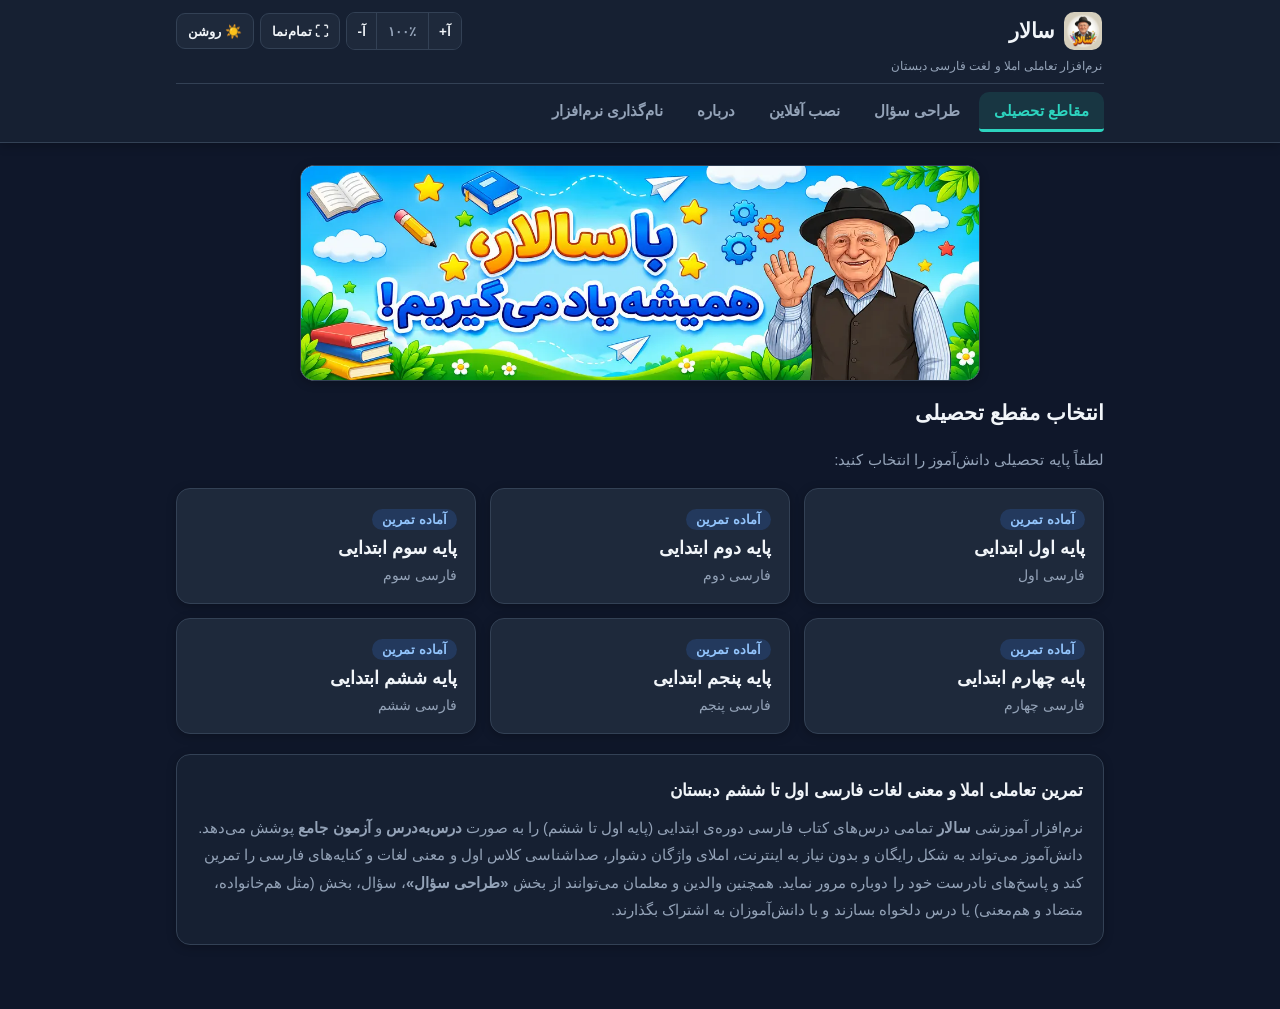
<file: index.html>
<!DOCTYPE html>
<html lang="fa" dir="rtl" data-theme="dark">
<head>
  <meta charset="UTF-8">
  <meta name="viewport" content="width=device-width, initial-scale=1.0, viewport-fit=cover">
  <meta name="description" content="نرم‌افزار تعاملی املا و لغت فارسی دبستان (سالار)؛ تمرین رایگان و آفلاین املا، معنی لغات و صداشناسی فارسی اول تا ششم ابتدایی همراه با ابزار طراحی سؤال شخصی برای معلمان و والدین.">
  <meta name="keywords" content="نرم افزار املا دبستان, تمرین املا فارسی ابتدایی, معنی لغات فارسی دبستان, املا اول دبستان, املا دوم دبستان, املا سوم دبستان, املا چهارم دبستان, املا پنجم دبستان, املا ششم دبستان, بازی املا فارسی, اپلیکیشن املا آفلاین, طراحی آزمون املا, نرم افزار سالار">
  <meta name="author" content="مهدی قربعلی پوردرو">
  <meta name="robots" content="index, follow">
  <meta name="theme-color" content="#0f172a">
  <meta name="apple-mobile-web-app-capable" content="yes">
  <meta name="apple-mobile-web-app-status-bar-style" content="default">
  <meta name="apple-mobile-web-app-title" content="سالار">

  <link rel="canonical" href="https://ghorbalipour.github.io/salar/">

  <!-- متاتگ‌های اشتراک‌گذاری در تلگرام، ایتا، بله، شاد و شبکه‌های اجتماعی -->
  <meta property="og:type" content="website">
  <meta property="og:locale" content="fa_IR">
  <meta property="og:site_name" content="نرم‌افزار آموزشی سالار">
  <meta property="og:title" content="سالار — نرم‌افزار تعاملی املا و لغت فارسی دبستان (اول تا ششم)">
  <meta property="og:description" content="تمرین هوشمند، رایگان و آفلاین املا و معنی لغات فارسی پایه‌های اول تا ششم دبستان؛ با مرور خودکار اشتباهات و امکان طراحی و اشتراک‌گذاری سؤال توسط معلمان و والدین.">
  <meta property="og:url" content="https://ghorbalipour.github.io/salar/">
  <meta property="og:image" content="https://ghorbalipour.github.io/salar/images/icon-512.png">
  <meta property="og:image:width" content="512">
  <meta property="og:image:height" content="512">

  <meta name="twitter:card" content="summary">
  <meta name="twitter:title" content="سالار — نرم‌افزار تعاملی املا و لغت فارسی دبستان">
  <meta name="twitter:description" content="تمرین رایگان و آفلاین املا و معنی لغات فارسی اول تا ششم ابتدایی همراه با بخش طراحی سؤال شخصی.">
  <meta name="twitter:image" content="https://ghorbalipour.github.io/salar/images/icon-512.png">

  <title>سالار — نرم‌افزار تعاملی املا و لغت فارسی دبستان (اول تا ششم)</title>
  <link rel="manifest" href="manifest.json">
  <link rel="icon" href="images/icon-192.png" type="image/png">
  <link rel="apple-touch-icon" href="images/icon-192.png">
  <link rel="stylesheet" href="style.css?v=2.16">

  <!-- داده‌های ساختاریافته (Schema.org) برای نمایش بهتر در نتایج گوگل -->
  <script type="application/ld+json">
  {
    "@context": "https://schema.org",
    "@type": "WebApplication",
    "name": "سالار — نرم‌افزار تعاملی املا و لغت فارسی دبستان",
    "alternateName": "نرم‌افزار آموزشی سالار",
    "description": "نرم‌افزار تعاملی، رایگان و آفلاین برای تمرین املا، صداشناسی و معنی لغات کتاب فارسی پایه‌های اول تا ششم ابتدایی با قابلیت مرور هوشمند اشتباهات و طراحی سؤال شخصی.",
    "applicationCategory": "EducationalApplication",
    "educationalLevel": "Primary School (Grades 1 to 6)",
    "inLanguage": "fa",
    "operatingSystem": "Windows, Android, iOS, macOS",
    "isAccessibleForFree": true,
    "author": {
      "@type": "Person",
      "name": "مهدی قربعلی پوردرو",
      "url": "https://github.com/ghorbalipour/"
    },
    "offers": {
      "@type": "Offer",
      "price": "0",
      "priceCurrency": "IRR"
    },
    "image": "https://ghorbalipour.github.io/salar/images/icon-512.png",
    "url": "https://ghorbalipour.github.io/salar/"
  }
  </script>
  <!-- آمارگیر سبک و آفلاین‌محور Yandex Metrica (بدون ضبط صفحه برای حفظ سرعت و حریم خصوصی) -->
  <script>
    (function (m, e, t, r, i) {
      m[i] = m[i] || function () { (m[i].a = m[i].a || []).push(arguments); };
      m[i].l = 1 * new Date();
      m.__salarLoadMetrika = function () {
        if (m.__salarMetrikaRequested) return;
        if (m.location && m.location.protocol === "file:") return;
        if (m.navigator && m.navigator.onLine === false) return;
        for (var j = 0; j < e.scripts.length; j++) {
          if (e.scripts[j].src === r) {
            m.__salarMetrikaRequested = true;
            return;
          }
        }
        m.__salarMetrikaRequested = true;
        var k = e.createElement(t);
        var a = e.getElementsByTagName(t)[0];
        k.async = 1;
        k.src = r;
        k.onerror = function () { m.__salarMetrikaRequested = false; };
        a.parentNode.insertBefore(k, a);
      };
      m[i](114682416, "init", {
        clickmap: false,
        trackLinks: true,
        accurateTrackBounce: true,
        webvisor: false,
        trackHash: false
      });
      m.__salarLoadMetrika();
    })(window, document, "script", "https://mc.yandex.ru/metrika/tag.js", "ym");
  </script>
</head>
<body>
  <!-- منوی ثابت بالای همه صفحات -->
  <nav class="navbar" aria-label="منوی اصلی">
    <div class="navbar-inner">
      <!-- ردیف اول: نماد و نام «سالار» در سمت راست و ابزارهای زوم، تمام‌نما و تم در چپ‌ترین بخش -->
      <div class="navbar-top-row">
        <button id="nav-brand" class="brand-btn" type="button" title="صفحه انتخاب مقاطع">
          <img src="images/icon-192.png" alt="لوگوی نرم‌افزار سالار" class="brand-logo">
          <span class="brand-name">سالار</span>
        </button>

        <div class="toolbar-controls">
          <div class="zoom-group" role="group" aria-label="تنظیم اندازه متن">
            <button id="btn-zoom-in" class="tool-btn" type="button" title="بزرگ‌تر کردن متن" aria-label="بزرگ‌تر کردن متن">آ+</button>
            <button id="btn-zoom-reset" class="tool-btn tool-btn-pct" type="button" title="بازگرداندن اندازه متن به حالت پیش‌فرض">۱۰۰٪</button>
            <button id="btn-zoom-out" class="tool-btn" type="button" title="کوچک‌تر کردن متن" aria-label="کوچک‌تر کردن متن">آ-</button>
          </div>

          <button id="btn-fullscreen" class="tool-btn hidden" type="button" title="نمایش تمام‌نما" aria-label="نمایش تمام‌نما">⛶ تمام‌نما</button>
          <button id="btn-theme-toggle" class="tool-btn" type="button" title="تغییر تم روشن و تیره">☀️ روشن</button>
        </div>
      </div>

      <!-- زیرعنوان نرم‌افزار -->
      <p class="brand-tagline">نرم‌افزار تعاملی املا و لغت فارسی دبستان</p>

      <!-- تب‌های منوی اصلی — همیشه قابل مشاهده کنار هم در موبایل و ویندوز -->
      <div id="nav-links" class="nav-links" role="tablist" aria-label="منوی بخش‌های نرم‌افزار">
        <button class="nav-btn active" data-nav="grades" type="button">مقاطع تحصیلی</button>
        <button class="nav-btn" data-nav="builder" type="button">طراحی سؤال</button>
        <button class="nav-btn" data-nav="install" type="button">نصب آفلاین</button>
        <button class="nav-btn" data-nav="about" type="button">درباره</button>
        <button class="nav-btn" data-nav="naming" type="button">نام‌گذاری نرم‌افزار</button>
      </div>
    </div>
  </nav>

  <div class="container">
    <!-- بنر سراسری نرم‌افزار «سالار» — قابل مشاهده در تمامی صفحات -->
    <div id="site-banner-wrap" class="site-banner-wrap">
      <img
        src="images/salar_banner.webp"
        alt="با سالار، همیشه یاد می‌گیریم!"
        class="site-banner-img"
        width="1200"
        height="387"
        decoding="async"
      >
    </div>

    <!-- نوار عنوان صفحه فعلی -->
    <header class="page-header">
      <h1 id="page-title">انتخاب مقطع تحصیلی</h1>
      <button id="btn-top-back" class="btn btn-outline btn-sm hidden" type="button">بازگشت</button>
    </header>

    <!-- ۱. صفحه انتخاب مقطع (اول تا ششم ابتدایی) -->
    <main id="grades-view">
      <p class="section-subtitle">لطفاً پایه تحصیلی دانش‌آموز را انتخاب کنید:</p>
      <section id="grades-grid" class="grades-grid" aria-label="پایه‌های اول تا ششم ابتدایی"></section>

      <!-- بخش معرفی کوتاه و مفید برای کاربران و موتورهای جستجو (SEO) -->
      <section class="card seo-intro-card" aria-label="معرفی نرم‌افزار سالار">
        <h2>تمرین تعاملی املا و معنی لغات فارسی اول تا ششم دبستان</h2>
        <p>
          نرم‌افزار آموزشی <strong>سالار</strong> تمامی درس‌های کتاب فارسی دوره‌ی ابتدایی (پایه اول تا ششم) را به صورت
          <strong>درس‌به‌درس</strong> و <strong>آزمون جامع</strong> پوشش می‌دهد. دانش‌آموز می‌تواند به شکل رایگان و بدون نیاز به اینترنت،
          املای واژگان دشوار، صداشناسی کلاس اول و معنی لغات و کنایه‌های فارسی را تمرین کند و پاسخ‌های نادرست خود را دوباره مرور نماید.
          همچنین والدین و معلمان می‌توانند از بخش <strong>«طراحی سؤال»</strong>، سؤال، بخش (مثل هم‌خانواده، متضاد و هم‌معنی) یا درس دلخواه بسازند و با دانش‌آموزان به اشتراک بگذارند.
        </p>
      </section>
    </main>

    <!-- ۲. صفحه فهرست درس‌های مقطع انتخاب‌شده -->
    <main id="grade-home-view" class="hidden">
      <!-- کارت فهرست آزمون‌های نیمه‌کاره اختصاصی همین مقطع -->
      <section id="resume-card" class="card resume-card hidden" aria-label="آزمون‌های نیمه‌کاره این مقطع">
        <div class="resume-card-header">
          <div class="salar-sticker-frame salar-sticker-sm">
            <img src="images/salar_thinking.png" alt="با هم یاد می‌گیریم" class="salar-sticker-img" width="192" height="192" decoding="async">
          </div>
          <div class="resume-header-text">
            <span id="resume-badge" class="badge badge-warn">آزمون نیمه‌کاره</span>
            <p id="resume-subtitle" class="text-muted resume-subtitle">می‌توانی هر یک از تمرین‌های ناتمام این پایه را از همان‌جا ادامه دهی:</p>
          </div>
        </div>
        <div id="resume-list" class="resume-list"></div>
      </section>

      <section id="lessons-grid" class="lessons-grid"></section>
    </main>

    <!-- ۳. صفحه داخلی هر درس (یا همه درس‌های یک پایه — کارت‌های بخش‌ها به صورت پویا ساخته می‌شوند) -->
    <main id="lesson-view" class="hidden">
      <section id="modes-grid" class="modes-grid"></section>

      <footer class="page-bottom-bar">
        <button class="btn btn-outline btn-sm js-go-grade-home" type="button">بازگشت به فهرست درس‌ها</button>
        <div class="bottom-bar-actions">
          <button id="btn-reset-lesson" class="btn btn-danger-soft btn-sm" type="button">بازنشانی این درس</button>
          <button id="btn-reset-all" class="btn btn-danger-soft btn-sm hidden" type="button">بازنشانی همه درس‌های این پایه</button>
        </div>
      </footer>
    </main>

    <!-- ۴. صفحه آزمون -->
    <main id="quiz-view" class="hidden">
      <div class="quiz-header">
        <div class="quiz-meta">
          <span id="quiz-title" class="badge badge-blue"></span>
          <span id="quiz-progress-text" class="progress-text"></span>
        </div>
        <button id="btn-back-lesson" class="btn btn-outline btn-sm" type="button">برگشت به درس</button>
      </div>

      <div class="progress-track">
        <div id="progress-bar" class="progress-fill"></div>
      </div>

      <section class="card question-card">
        <div id="question-lesson-tag" class="lesson-tag"></div>
        <p id="question-prompt" class="question-prompt"></p>
        <div id="options-container" class="options-grid"></div>
        <div id="feedback-box" class="feedback-box hidden">
          <div class="feedback-main">
            <div class="salar-sticker-frame salar-sticker-md">
              <img src="images/salar_guidance.png" alt="یک بار دیگر با دقت نگاه کن" class="salar-sticker-img" width="192" height="192" decoding="async">
            </div>
            <div class="feedback-body">
              <strong id="feedback-status"></strong>
              <span id="feedback-hint"></span>
            </div>
          </div>
          <div class="feedback-action">
            <button id="btn-next" class="btn btn-primary hidden" type="button">سؤال بعدی</button>
          </div>
        </div>

        <!-- نمایش کوتاه تصویر تشویقی سالار به مدت ۱ ثانیه پس از پاسخ درست -->
        <div id="quiz-praise-overlay" class="quiz-praise-overlay hidden" aria-hidden="true">
          <div class="salar-sticker-frame salar-sticker-praise">
            <img src="images/salar_praise.png" alt="آفرین! عالی نوشتی!" class="salar-sticker-img" width="192" height="192" decoding="async">
          </div>
        </div>
      </section>

      <footer class="page-bottom-bar">
        <button class="btn btn-outline btn-sm js-go-grade-home" type="button">بازگشت به فهرست درس‌ها</button>
      </footer>
    </main>

    <!-- ۵. صفحه پایان آزمون -->
    <main id="result-view" class="hidden">
      <section class="card result-card">
        <div id="result-sticker-wrap" class="salar-sticker-frame salar-sticker-lg result-sticker-wrap">
          <img id="result-sticker" src="images/salar_congratulations.png" alt="نتیجه تمرین" class="salar-sticker-img" width="192" height="192" decoding="async">
        </div>
        <h2>پایان تمرین</h2>
        <p id="result-summary" class="result-summary"></p>
        <div class="result-stats">
          <div class="res-box res-ok">
            <span>پاسخ درست</span>
            <strong id="res-correct">0</strong>
          </div>
          <div class="res-box res-wrong">
            <span>نیاز به تمرین</span>
            <strong id="res-wrong">0</strong>
          </div>
        </div>
        <div class="result-actions">
          <button id="btn-retry-mistakes" class="btn btn-danger-outline hidden" type="button">مرور اشتباهات همین بخش</button>
          <button id="btn-result-lesson" class="btn btn-primary" type="button">برگشت به درس</button>
        </div>
      </section>

      <footer class="page-bottom-bar">
        <button class="btn btn-outline btn-sm js-go-grade-home" type="button">بازگشت به فهرست درس‌ها</button>
      </footer>
    </main>

    <!-- ۶. صفحه «طراحی سؤال» (رابط کارتی مرحله‌به‌مرحله + تب بارگیری و پشتیبان‌گیری) -->
    <main id="builder-view" class="hidden">
      <!-- نوار دو زبانه بالای طراحی سؤال -->
      <div class="builder-tabs" role="tablist" aria-label="بخش‌های طراحی سؤال">
        <button id="tab-builder-manage" class="builder-tab active" data-builder-tab="manage" type="button" role="tab" aria-selected="true">
          ✏️ مدیریت سؤال‌ها
        </button>
        <button id="tab-builder-backup" class="builder-tab" data-builder-tab="backup" type="button" role="tab" aria-selected="false">
          💾 بارگیری و پشتیبان‌گیری
        </button>
        <span id="builder-total-badge" class="badge badge-teal builder-total-pill">۰ سؤال شخصی</span>
      </div>

      <!-- تب ۱: مدیریت کارتی و مرحله‌به‌مرحله سؤال‌ها -->
      <div id="builder-manage-panel">
        <!-- نوار مسیر قابل کلیک (Breadcrumb) -->
        <nav id="builder-breadcrumb" class="breadcrumb-bar" aria-label="مسیر فعلی"></nav>

        <!-- مرحله ۱: انتخاب پایه (۶ کارت) -->
        <section id="builder-step-grades">
          <p class="section-subtitle">پایه تحصیلی مورد نظر را انتخاب کنید تا درس‌های آن نمایش داده شود:</p>
          <div id="builder-grades-grid" class="grades-grid"></div>
        </section>

        <!-- مرحله ۲: انتخاب یا ساخت درس -->
        <section id="builder-step-lessons" class="hidden">
          <p class="section-subtitle">روی هر درس کلیک کنید تا زیربخش‌های آن باز شود، یا درس جدید بسازید:</p>

          <!-- فرم درون‌خطی ساخت یا تغییر نام درس -->
          <div id="inline-lesson-box" class="card inline-panel hidden">
            <h3 id="inline-lesson-heading" class="builder-card-title">➕ افزودن درس جدید</h3>
            <div class="inline-panel-row">
              <input id="input-lesson-title" class="form-control" type="text" maxlength="90" placeholder="مثلاً: درس آزاد (آذرماه) یا مرور نوبت اول">
              <div class="inline-create-actions">
                <button id="btn-save-lesson" class="btn btn-primary btn-sm" type="button">ذخیره درس</button>
                <button id="btn-cancel-lesson" class="btn btn-ghost btn-sm" type="button">انصراف</button>
              </div>
            </div>
          </div>

          <div id="builder-lessons-grid" class="builder-cards-grid"></div>
        </section>

        <!-- مرحله ۳: انتخاب یا ساخت زیربخش -->
        <section id="builder-step-sections" class="hidden">
          <p class="section-subtitle">روی هر زیربخش کلیک کنید تا سؤال‌های آن را ببینید، اضافه یا ویرایش کنید:</p>

          <!-- پنل درون‌خطی افزودن زیربخش پیشنهادی یا دلخواه / تغییر نام -->
          <div id="inline-section-box" class="card inline-panel hidden">
            <h3 id="inline-section-heading" class="builder-card-title">➕ افزودن زیربخش جدید</h3>
            <div id="preset-sections-wrap" class="preset-sections-wrap">
              <p class="field-help">انتخاب سریع از زیربخش‌های پیشنهادی فارسی (با یک کلیک):</p>
              <div id="preset-sections-chips" class="preset-chips"></div>
            </div>
            <div class="inline-panel-divider" id="inline-section-divider">یا نام زیربخش دلخواه بنویسید:</div>
            <div class="inline-panel-row">
              <input id="input-section-title" class="form-control" type="text" maxlength="50" placeholder="مثلاً: جمله‌سازی، نشانه‌های نگارشی یا ترکیب‌ها">
              <div class="inline-create-actions">
                <button id="btn-save-section" class="btn btn-primary btn-sm" type="button">افزودن زیربخش</button>
                <button id="btn-cancel-section" class="btn btn-ghost btn-sm" type="button">انصراف</button>
              </div>
            </div>
          </div>

          <div id="builder-sections-grid" class="builder-cards-grid"></div>
        </section>

        <!-- مرحله ۴: مدیریت سؤال‌های زیربخش انتخاب‌شده -->
        <section id="builder-step-questions" class="hidden">
          <!-- نوار خلاصه و دکمه‌های اصلی زیربخش -->
          <div class="card builder-q-toolbar">
            <div>
              <h2 id="builder-q-heading" class="builder-q-heading">بخش املا</h2>
              <p id="builder-context-summary" class="text-muted"></p>
            </div>
            <div class="builder-q-toolbar-actions">
              <button id="btn-toggle-q-form" class="btn btn-primary btn-sm" type="button">➕ افزودن سؤال جدید</button>
              <button id="btn-builder-try-quiz" class="btn btn-outline btn-sm" type="button">▶️ تمرین همین بخش</button>
              <button id="btn-quick-export-lesson" class="btn btn-outline btn-sm" type="button">⬇️ خروجی این درس</button>
            </div>
          </div>

          <!-- فرم افزودن یا ویرایش سؤال -->
          <section id="builder-form-card" class="card builder-form-card hidden">
            <div class="builder-form-header">
              <h3 id="builder-form-title" class="builder-card-title">افزودن سؤال جدید</h3>
              <button id="btn-cancel-edit" class="btn btn-ghost btn-sm" type="button">بستن فرم</button>
            </div>

            <form id="question-form" class="question-form" novalidate>
              <div class="form-field">
                <label for="q-prompt">صورت سؤال <span class="text-red">*</span></label>
                <textarea id="q-prompt" class="form-control" rows="2" maxlength="320" placeholder="مثلاً: متضاد کلمه‌ی «آغاز» چیست؟  یا  املای درست کدام کلمه است؟" required></textarea>
              </div>

              <div class="form-field">
                <label for="q-correct" class="text-green">پاسخ درست <span class="text-red">*</span></label>
                <input id="q-correct" class="form-control input-correct" type="text" maxlength="160" placeholder="پاسخ صحیح را اینجا بنویسید..." required>
                <small class="field-help">پاسخ درست را همیشه در همین کادر بنویسید؛ هنگام آزمون جای گزینه‌ها خودکار بُر می‌خورد.</small>
              </div>

              <div class="wrong-options-grid">
                <div class="form-field">
                  <label for="q-wrong-1">گزینه نادرست ۱ <span class="text-red">*</span></label>
                  <input id="q-wrong-1" class="form-control" type="text" maxlength="160" placeholder="گزینه انحرافی اول (الزامی)" required>
                </div>
                <div class="form-field">
                  <label for="q-wrong-2">گزینه نادرست ۲ (اختیاری)</label>
                  <input id="q-wrong-2" class="form-control" type="text" maxlength="160" placeholder="گزینه انحرافی دوم">
                </div>
                <div class="form-field">
                  <label for="q-wrong-3">گزینه نادرست ۳ (اختیاری)</label>
                  <input id="q-wrong-3" class="form-control" type="text" maxlength="160" placeholder="گزینه انحرافی سوم">
                </div>
              </div>

              <div class="form-field">
                <label for="q-hint">نکته آموزشی (اختیاری — هنگام پاسخ نادرست نمایش داده می‌شود)</label>
                <input id="q-hint" class="form-control" type="text" maxlength="240" placeholder="مثلاً: «آغاز» به معنی شروع و متضاد آن «پایان» است.">
              </div>

              <div class="form-submit-row">
                <button id="btn-submit-question" class="btn btn-primary" type="submit">ذخیره سؤال</button>
              </div>
            </form>
          </section>

          <!-- فهرست سؤال‌های شخصی همین زیربخش -->
          <section class="card">
            <div class="builder-list-header">
              <h3 id="builder-list-title" class="builder-card-title">سؤال‌های شخصی ثبت‌شده در این زیربخش</h3>
              <span id="builder-list-count" class="badge badge-blue">۰ سؤال</span>
            </div>
            <div id="builder-questions-list" class="builder-questions-list"></div>
          </section>
        </section>
      </div>

      <!-- تب ۲: بارگیری و پشتیبان‌گیری (روی هم در همه دستگاه‌ها) -->
      <div id="builder-backup-panel" class="hidden">
        <div class="backup-restore-grid">
          <!-- کارت ۱: پشتیبان‌گیری یکپارچه (Backup — طرح الف) -->
          <section class="card backup-card">
            <div class="panel-card-header panel-card-header-backup">
              <h2>📦 پشتیبان‌گیری از سؤال‌های شخصی (Backup)</h2>
            </div>

            <!-- نمایش آمار در ۳ کارتک رنگی مجزا و بدون نقطه جداکننده -->
            <div class="backup-stats-bar" aria-label="آمار محتوای شخصی روی این دستگاه">
              <span class="backup-stats-label">وضعیت فعلی روی این دستگاه:</span>
              <div class="backup-stat-chips">
                <span class="stat-chip stat-chip-blue">سؤال شخصی: <strong id="stat-backup-questions">۰</strong></span>
                <span class="stat-chip stat-chip-teal">درس شخصی: <strong id="stat-backup-lessons">۰</strong></span>
                <span class="stat-chip stat-chip-purple">زیربخش دلخواه: <strong id="stat-backup-sections">۰</strong></span>
              </div>
            </div>

            <div id="backup-reminder-box" class="update-status-box warn hidden" role="status" aria-live="polite"></div>

            <p class="backup-note text-muted">
              سؤال‌های شخصی شما در حافظه‌ی مرورگر ذخیره می‌شوند و در آپدیت‌های بعدی سالار حفظ می‌گردند. محدوده‌ی پشتیبان‌گیری را انتخاب کرده و فایل (JSON) را دانلود، به اشتراک گذاشته یا متن آن را کپی کنید.
            </p>

            <!-- انتخاب محدوده پشتیبان‌گیری: کل سؤالات یا فقط یک درس خاص -->
            <div class="backup-scope-grid" role="radiogroup" aria-label="انتخاب محدوده پشتیبان‌گیری">
              <label class="restore-mode-option selected" id="lbl-backup-scope-all">
                <input type="radio" name="backup-scope" value="all" checked>
                <div>
                  <div class="restore-mode-title">📦 همه‌ی سؤال‌های شخصی (پشتیبان کامل)</div>
                  <p class="restore-mode-desc">شامل تمام درس‌ها، زیربخش‌ها و سؤال‌های شخصی در هر ۶ پایه.</p>
                </div>
              </label>

              <label class="restore-mode-option" id="lbl-backup-scope-lesson">
                <input type="radio" name="backup-scope" value="lesson">
                <div>
                  <div class="restore-mode-title">📤 فقط یک درس خاص</div>
                  <p class="restore-mode-desc">مناسب اشتراک‌گذاری سؤال‌های یک درس در شاد، ایتا، بله و تلگرام.</p>
                </div>
              </label>
            </div>

            <!-- انتخاب پایه و درس (فقط در حالت «فقط یک درس خاص») -->
            <div id="backup-lesson-picker" class="backup-lesson-picker hidden">
              <div class="selective-export-row">
                <select id="backup-grade-select" class="form-control" aria-label="انتخاب پایه برای خروجی"></select>
                <select id="backup-lesson-select" class="form-control" aria-label="انتخاب درس برای خروجی"></select>
              </div>
            </div>

            <!-- یک ردیف مشترک و شفاف از دکمه‌های خروجی -->
            <div class="backup-primary-action">
              <button id="btn-export-download" class="btn btn-primary" type="button">⬇️ دانلود فایل پشتیبان</button>
              <button id="btn-export-share" class="btn btn-outline hidden" type="button">📤 اشتراک‌گذاری فایل</button>
              <button id="btn-export-copy" class="btn btn-outline" type="button">📋 کپی متن پشتیبان</button>
            </div>

            <div id="backup-status-box" class="update-status-box hidden" role="status" aria-live="polite"></div>
          </section>

          <!-- کارت ۲: بارگیری و بازیابی (Restore با پیش‌نمایش + Merge / Replace) -->
          <section class="card restore-card">
            <div class="panel-card-header panel-card-header-restore">
              <h2>⬆️ بارگیری و بازیابی از فایل پشتیبان (Restore)</h2>
            </div>

            <p class="text-muted">
              فایل پشتیبان (JSON) را انتخاب کنید. پیش از اعمال هر تغییری، خلاصه‌ی محتوای فایل به شما نمایش داده می‌شود تا بین <strong>ادغام (Merge)</strong> و <strong>جایگزینی کامل (Replace)</strong> انتخاب کنید.
            </p>

            <div class="restore-picker-row">
              <button id="btn-import-trigger" class="btn btn-primary" type="button">📂 انتخاب فایل پشتیبان (.json)</button>
              <button id="btn-toggle-paste-restore" class="btn btn-outline" type="button">📋 بازیابی از متن کپی‌شده</button>
              <input id="input-import-file" class="hidden" type="file" accept=".json,application/json,text/plain,*/*">
            </div>

            <!-- روش جایگزین برای پیام‌رسان‌ها و گوشی‌هایی که پسوند فایل را تغییر می‌دهند -->
            <div id="paste-restore-box" class="paste-restore-box hidden">
              <label for="input-paste-json">متن پشتیبان (JSON) را اینجا جای‌گذاری (Paste) کنید:</label>
              <textarea id="input-paste-json" class="form-control" rows="4" dir="ltr" placeholder="{ &quot;app&quot;: &quot;salar&quot;, ... }"></textarea>
              <div class="inline-create-actions">
                <button id="btn-parse-pasted-json" class="btn btn-primary btn-sm" type="button">🔍 بررسی و پیش‌نمایش</button>
                <button id="btn-cancel-paste-restore" class="btn btn-ghost btn-sm" type="button">بستن</button>
              </div>
            </div>

            <div id="import-status-box" class="update-status-box hidden" role="status" aria-live="polite"></div>

            <!-- جعبه پیش‌نمایش و انتخاب حالت Merge یا Replace -->
            <div id="restore-preview-box" class="restore-preview-box hidden">
              <div class="restore-preview-head">
                <strong>📄 پیش‌نمایش فایل انتخاب‌شده: <span id="restore-file-name"></span></strong>
                <p id="restore-file-summary" class="text-muted"></p>
              </div>

              <div class="restore-mode-grid" role="radiogroup" aria-label="روش بارگیری فایل پشتیبان">
                <label class="restore-mode-option selected" id="lbl-mode-merge">
                  <input type="radio" name="restore-mode" value="merge" checked>
                  <div>
                    <div class="restore-mode-title">🟢 ادغام هوشمند (Merge) <span class="badge badge-teal">پیشنهادی و ایمن</span></div>
                    <p class="restore-mode-desc">درس‌ها، زیربخش‌ها و سؤال‌های جدید به محتوای شخصی فعلی شما اضافه می‌شوند؛ سؤال‌های قبلی حفظ شده و از تکرار جلوگیری می‌شود.</p>
                  </div>
                </label>

                <label class="restore-mode-option" id="lbl-mode-replace">
                  <input type="radio" name="restore-mode" value="replace">
                  <div>
                    <div class="restore-mode-title">🔴 جایگزینی کامل (Replace)</div>
                    <p class="restore-mode-desc">تمام درس‌ها، زیربخش‌ها و سؤال‌های شخصی فعلی شما پاک شده و دقیقاً با محتوای این فایل پشتیبان جایگزین می‌شوند (محتوای رسمی کتاب‌ها تغییر نمی‌کند).</p>
                  </div>
                </label>
              </div>

              <!-- سپر حفاظتی برای حالت Replace -->
              <div id="replace-danger-box" class="replace-danger-box hidden">
                <p id="replace-danger-text"></p>
                <button id="btn-backup-before-replace" class="btn btn-outline btn-sm" type="button">💾 ابتدا از سؤالات فعلی پشتیبان بگیر</button>
              </div>

              <div class="restore-confirm-actions">
                <button id="btn-confirm-restore" class="btn btn-primary" type="button">✅ اجرای ادغام هوشمند</button>
                <button id="btn-cancel-restore" class="btn btn-ghost" type="button">انصراف</button>
              </div>
            </div>
          </section>
        </div>
      </div>

      <footer class="page-bottom-bar">
        <button class="btn btn-outline btn-sm js-go-grades" type="button">بازگشت به مقاطع تحصیلی</button>
      </footer>
    </main>

    <!-- ۷. صفحه «نحوه نصب آفلاین و به‌روزرسانی» -->
    <main id="install-view" class="hidden">
      <!-- کارت نصب مستقیم و هوشمند آفلاین (همیشه قابل مشاهده) -->
      <section id="direct-install-card" class="card install-hero-card">
        <div class="install-hero-top">
          <div class="install-hero-text">
            <span class="badge badge-teal">نصب سریع و خودکار</span>
            <h2>نصب آفلاین نرم‌افزار سالار روی این دستگاه</h2>
            <p id="install-hero-desc">با زدن دکمه‌ی زیر، نرم‌افزار «سالار» به صورت خودکار روی گوشی یا کامپیوتر شما نصب می‌شود تا بدون نیاز به اینترنت اجرا شود.</p>
          </div>
          <button id="btn-pwa-install" class="btn btn-primary" type="button">📲 این برنامه را برایم آفلاین نصب کن</button>
        </div>
        <div id="install-action-status" class="update-status-box hidden" role="status" aria-live="polite"></div>
      </section>

      <section class="card info-card">
        <h2>چرا «سالار» را به صورت آفلاین نصب کنیم؟</h2>
        <p>
          نرم‌افزار سالار یک وب‌اپلیکیشن پیشرفته (PWA) است؛ یعنی بدون نیاز به دانلود فایل نصبی از فروشگاه‌ها،
          تنها با چند کلیک مانند یک برنامه‌ی کامل روی گوشی، تبلت یا کامپیوتر شما نصب می‌شود و پس از آن
          <strong>بدون نیاز به اینترنت</strong> قابل استفاده است.
        </p>

        <div class="install-grid">
          <article id="install-box-android" class="install-box">
            <h3>🤖 نصب روی گوشی و تبلت اندروید</h3>
            <ol class="install-steps">
              <li>سایت سالار را با مرورگر <strong>گوگل کروم (Chrome)</strong> باز کنید.</li>
              <li>در گوشه‌ی بالای مرورگر روی آیکون <strong>سه‌نقطه (⋮)</strong> بزنید.</li>
              <li>گزینه‌ی <strong>«نصب برنامه» (Install app)</strong> یا <strong>«افزودن به صفحه‌ی اصلی» (Add to Home screen)</strong> را انتخاب کنید.</li>
              <li>روی <strong>نصب (Install)</strong> بزنید تا آیکون «سالار» کنار سایر برنامه‌های گوشی شما ظاهر شود.</li>
            </ol>
          </article>

          <article id="install-box-ios" class="install-box">
            <h3>🍎 نصب روی آیفون و آیپد (iOS)</h3>
            <ol class="install-steps">
              <li>سایت سالار را حتماً با مرورگر <strong>سافاری (Safari)</strong> باز کنید.</li>
              <li>در نوار پایین صفحه روی دکمه‌ی <strong>اشتراک‌گذاری (Share / مربع با فلش رو به بالا)</strong> بزنید.</li>
              <li>صفحه را کمی به پایین بکشید و گزینه‌ی <strong>Add to Home Screen</strong> را انتخاب کنید.</li>
              <li>در گوشه‌ی بالا روی <strong>Add</strong> بزنید تا آیکون سالار روی صفحه‌ی اصلی اضافه شود و تمام‌صفحه اجرا گردد.</li>
            </ol>
          </article>

          <article id="install-box-windows" class="install-box">
            <h3>💻 نصب روی کامپیوتر و لپ‌تاپ ویندوز</h3>
            <ol class="install-steps">
              <li>سایت سالار را در مرورگر <strong>Chrome</strong> یا <strong>Microsoft Edge</strong> باز کنید.</li>
              <li>در انتهای نوار آدرس بالا، روی آیکون کوچک <strong>نصب (شبیه مانیتور با فلش پایین)</strong> کلیک کنید.</li>
              <li>اگر آن آیکون را ندیدید، از منوی سه‌نقطه‌ی مرورگر گزینه‌ی <strong>Apps / Save and share ← Install Salar</strong> را بزنید.</li>
              <li>برنامه مثل یک نرم‌افزار ویندوزی در دسکتاپ و منوی Start قرار می‌گیرد و آفلاین کار می‌کند.</li>
            </ol>
          </article>
        </div>
      </section>

      <section class="card info-card update-card">
        <div class="update-header">
          <div>
            <h2>🔄 نحوه دریافت نسخه‌ی جدیدتر (به‌روزرسانی)</h2>
            <p class="text-muted">نسخه‌ی فعلی نصب‌شده روی دستگاه شما: <strong id="app-version-label">۲.۱۶</strong></p>
          </div>
          <button id="btn-check-update" class="btn btn-primary" type="button">بررسی و دریافت نسخه جدید</button>
        </div>
        <div id="update-status-box" class="update-status-box hidden" role="status" aria-live="polite"></div>
        <ul class="info-list">
          <li><strong>به‌روزرسانی خودکار:</strong> هر زمان اینترنت دستگاه شما وصل باشد و نرم‌افزار سالار را باز کنید، برنامه به صورت خودکار فایل‌های جدیدتر را در پس‌زمینه دریافت می‌کند و در اجرای بعدی نسخه‌ی تازه نمایش داده می‌شود.</li>
          <li><strong>به‌روزرسانی دستی و فوری:</strong> در حالی که به اینترنت متصل هستید، کافی است روی دکمه‌ی <strong>«بررسی و دریافت نسخه جدید»</strong> در بالا بزنید (یا در ویندوز کلیدهای <code>Ctrl + F5</code> را فشار دهید).</li>
          <li><strong>حفظ کامل پیشرفت و سؤال‌های شخصی:</strong> نگران پاک شدن امتیازها، اشتباهات ثبت‌شده یا سؤال‌هایی که خودتان طراحی کرده‌اید نباشید؛ با به‌روزرسانی نرم‌افزار همه‌ی داده‌های شما کاملاً حفظ می‌شوند.</li>
        </ul>
      </section>

      <footer class="page-bottom-bar">
        <button class="btn btn-outline btn-sm js-go-grades" type="button">بازگشت به مقاطع تحصیلی</button>
      </footer>
    </main>

    <!-- ۸. صفحه «درباره نرم‌افزار» -->
    <main id="about-view" class="hidden">
      <section class="card info-card">
        <h2>درباره نرم‌افزار آموزشی «سالار»</h2>
        <p>
          نرم‌افزار آموزشی <strong>«سالار»</strong> یک ابزار تعاملی، رایگان و بدون تبلیغات برای دانش‌آموزان، والدین و آموزگاران
          دوره‌ی ابتدایی (پایه‌های اول تا ششم) است. این برنامه به گونه‌ای طراحی شده که یادگیری <strong>املای درست واژگان</strong>،
          <strong>صداشناسی</strong> و <strong>معنی لغات و اصطلاحات کتاب فارسی</strong> را به تجربه‌ای ساده، هدفمند و ماندگار روی
          گوشی، تبلت و کامپیوتر تبدیل کند.
        </p>

        <h3 class="about-subheading">📚 امکانات آموزشی برای دانش‌آموزان</h3>
        <ul class="info-list">
          <li><strong>پوشش کامل ۶ پایه ابتدایی:</strong> تمرین درس‌به‌درس و آزمون جامع از تمامی درس‌های کتاب فارسی اول تا ششم دبستان.</li>
          <li><strong>تفکیک دقیق مهارت‌ها:</strong> جداسازی بخش «املا» از بخش «معنی لغات»؛ و در پایه‌ی اول، بخش «صداشناسی و معنا» همراه با رعایت کامل دایره‌ی حروف تدریس‌شده تا هر درس.</li>
          <li><strong>مرور هوشمند اشتباهات:</strong> ثبت خودکار پاسخ‌های نادرست تا دانش‌آموز در مرور بعدی فقط روی واژگان دشوار خود تمرکز کند.</li>
          <li><strong>ذخیره‌ی لحظه‌ای و ادامه‌ی آزمون:</strong> حفظ خودکار پیشرفت در دستگاه و امکان ادامه‌ی آزمون‌های نیمه‌کاره از همان نقطه.</li>
        </ul>

        <h3 class="about-subheading">✏️ ابزار «طراحی سؤال» ویژه معلمان و والدین</h3>
        <ul class="info-list">
          <li><strong>سفارشی‌سازی کامل در هر پایه:</strong> امکان افزودن سؤال جدید به بخش‌های رسمی هر درس، ساخت <strong>درس دلخواه</strong> (مانند «درس آزاد» یا «مرور نوبت اول») و ایجاد <strong>زیربخش‌های تازه</strong> از جمله <em>هم‌خانواده، متضاد، هم‌معنی، کلمات هم‌آوا، دانش زبانی، درک مطلب، ضرب‌المثل</em> یا هر عنوان دلخواه دیگر.</li>
          <li><strong>معماری دولایه و ایمن در برابر آپدیت‌ها:</strong> تمامی سؤال‌ها، زیربخش‌ها و درس‌های شخصی جدا از فایل‌های رسمی نگهداری می‌شوند و با دریافت نسخه‌های جدید نرم‌افزار، هرگز حذف نمی‌شوند.</li>
          <li><strong>بارگیری و پشتیبان‌گیری (Backup &amp; Restore):</strong> امکان تهیه‌ی فایل پشتیبان از کل سؤال‌های شخصی یا خروجی انتخابی از یک درس جهت اشتراک‌گذاری میان معلم و دانش‌آموزان (در شاد، ایتا، بله و تلگرام) همراه با پیش‌نمایش و انتخاب بین دو حالت <strong>ادغام هوشمند (Merge)</strong> و <strong>جایگزینی کامل (Replace)</strong>.</li>
        </ul>

        <h3 class="about-subheading">⚙️ تجربه‌ی کاربری، دسترس‌پذیری و اجرای آفلاین</h3>
        <ul class="info-list">
          <li><strong>نصب و اجرای کاملاً آفلاین (PWA):</strong> قابل نصب روی اندروید، آیفون و آیپد (iOS) و ویندوز بدون نیاز به اینترنت پس از نصب.</li>
          <li><strong>راحتی در مطالعه:</strong> امکان بزرگ‌نمایی و کوچک‌نمایی متن‌ها، نمایش تمام‌نما (Fullscreen) و تغییر بین تم تیره و روشن.</li>
        </ul>

        <div class="developer-info">
          <img src="images/grb-192.png" alt="تصویر مهدی قربعلی پوردرو" class="developer-avatar">
          <div class="developer-meta">
            <p class="developer-text">
              این نرم‌افزار توسط <strong>مهدی قربعلی پوردرو</strong> طراحی و ساخته شده است.
            </p>
            <p class="developer-link-row">
              پروفایل گیت‌هاب:
              <a href="https://github.com/ghorbalipour/" target="_blank" rel="noopener noreferrer" dir="ltr">
                github.com/ghorbalipour
              </a>
            </p>
            <p class="developer-link-row">
              صفحه نرم‌افزار در گیت‌هاب:
              <a href="https://github.com/ghorbalipour/salar" target="_blank" rel="noopener noreferrer" dir="ltr">
                github.com/ghorbalipour/salar
              </a>
            </p>
            <p class="developer-link-row">
              آدرس مستقیم نرم‌افزار سالار:
              <a href="https://ghorbalipour.github.io/salar/" target="_blank" rel="noopener noreferrer" dir="ltr">
                https://ghorbalipour.github.io/salar/
              </a>
            </p>
          </div>
        </div>
      </section>

      <footer class="page-bottom-bar">
        <button class="btn btn-outline btn-sm js-go-grades" type="button">بازگشت به مقاطع تحصیلی</button>
      </footer>
    </main>

    <!-- ۹. صفحه «نام‌گذاری نرم‌افزار» (با کادر اختصاصی عکس) -->
    <main id="naming-view" class="hidden">
      <section class="card naming-card">
        <div class="naming-photo-wrap">
          <figure class="naming-figure">
            <img src="images/naming.jpg" alt="شادروان مشهدی سالار ویسانیان" class="naming-photo">
          </figure>
        </div>
        <div class="naming-text">
          <h2>چرا نام این نرم‌افزار را «سالار» گذاشته‌ایم؟</h2>
          <p>
            نام «سالار» برای این نرم‌افزار، فقط انتخاب یک نام نیست؛ ادای احترامی است به یاد مردی که دانش و آگاهی را ارج می‌نهاد و برای فراهم کردن فرصت آموختن برای کودکان، از اندیشه به عمل رسید.
          </p>
          <p>
            شادروان مشهدی سالار ویسانیان (۱۳۰۰ تا بهمن ۱۳۹۵)، زاده روستای تاریخی دِرَو، از بخش شاهرود شهرستان خلخال، مردی فرهیخته، دانش‌دوست و علاقه‌مند به شعر و ادب بود. او با وجود آنکه از امکانات آموزشی گسترده‌ای برخوردار نبود، به پشتوانه استعداد، هوش سرشار، حافظه نیرومند و تلاش شخصی، به دانشی چشمگیر در حوزه‌های ادبیات، زبان و فرهنگ دست یافت.
          </p>
          <p>
            اما شاید زیباترین بخش زندگی او، عشقی بود که به آموزش کودکان داشت.
          </p>
          <p>
            او در زندگی‌نامه خودنوشتش، از روزی یاد می‌کند که با دیدن نزدیک به دویست کودک در مراسم محرم، اندیشه تأسیس مدرسه‌ای به سبک جدید در ذهنش شکل گرفت. او درباره آن روز چنین نوشته است:
          </p>
          <blockquote class="naming-quote">
            <strong>«با دیدن نزدیک دویست نفر نوباوه در مراسم محرم این انگیزه در من ایجاد شد که این کودکان را باید در مدرسه‌ای تحت تعلیم و تربیت قرار داد. دیگر زمان مکتب‌خانه سپری شده بود.»</strong>
          </blockquote>
          <p>
            این اندیشه برای او تنها یک آرزو باقی نماند. با تلاش و پیگیری‌های فراوان، نامه‌نگاری و همراهی چند تن از دوستان باسواد و معتمدان محل و با مساعدت مسئولان آموزش و پرورش خلخال، سرانجام در پاییز سال ۱۳۲۷، دبستان مرتضوی درو گشایش یافت. نخستین سال تحصیلی این مدرسه نیز با حضور هفتاد دانش‌آموز به پایان رسید.
          </p>
          <p>
            سالار ویسانیان تنها در گسترش آموزش نقش نداشت؛ خود نیز عمری را با مطالعه، شعر، ادبیات و پژوهش سپری کرد. ذوق ادبی و آشنایی چشمگیر او با زبان‌های تاتی، فارسی، ترکی و عربی، در کنار سخن‌دانی، حافظه قوی و دانش گسترده‌اش، او را به چهره‌ای ماندگار در فرهنگ و تاریخ منطقه تبدیل کرد. حتی در سال‌های پایانی عمر نیز دست از مطالعه و آموختن نکشید و به ثبت خاطرات، تنظیم نوشته‌ها و سروده‌ها و پژوهش درباره زبان تاتی پرداخت.
          </p>
          <p>
            امروز نام «سالار» بر این نرم‌افزار آموزشی قرار گرفته است تا یاد و نام این مرد دانش‌دوست زنده بماند و تلاش فرهنگی او در قالبی تازه ادامه پیدا کند. این نرم‌افزار با هدف کمک به دانش‌آموزان پایه‌های اول تا ششم ابتدایی در یادگیری درست‌نویسی، املا و شناخت معنای واژه‌ها و اصطلاحات فارسی طراحی شده است.
          </p>
          <p>
            امیدواریم هر واژه‌ای که کودکی به‌درستی می‌نویسد، هر معنایی که با شوق می‌آموزد و هر قدمی که در راه دانایی برمی‌دارد، یادآور اندیشه مردی باشد که روزگاری برای فراهم کردن امکان تحصیل کودکان سرزمینش تلاش کرد.
          </p>
          <p>
            سالار، نامی به یاد مردی که برای گسترش دانش کوشید؛ تا چراغ دانایی، نسل به نسل روشن بماند.
          </p>
        </div>
      </section>

      <footer class="page-bottom-bar">
        <button class="btn btn-outline btn-sm js-go-grades" type="button">بازگشت به مقاطع تحصیلی</button>
      </footer>
    </main>
  </div>

  <!-- دکمه‌ی شناور بازگشت سریع به ابتدای صفحه و منوها -->
  <button id="btn-scroll-top" class="scroll-top-btn hidden" type="button" title="بازگشت به بالای صفحه و منوها" aria-label="بازگشت به بالای صفحه و منوها">
    <svg viewBox="0 0 24 24" width="22" height="22" fill="none" stroke="currentColor" stroke-width="2.6" stroke-linecap="round" stroke-linejoin="round" aria-hidden="true">
      <path d="M12 19V5"></path>
      <path d="M5 12l7-7 7 7"></path>
    </svg>
  </button>

  <!-- پیام اطلاع‌رسانی کوتاه -->
  <div id="toast" class="toast hidden" role="status" aria-live="polite"></div>

  <script src="app.js?v=2.16"></script>
  <script>
    if ("serviceWorker" in navigator) {
      window.addEventListener("load", () => {
        navigator.serviceWorker.register("./sw.js").catch(() => {});
      });
    }
  </script>
  <noscript><div><img src="https://mc.yandex.ru/watch/114682416" style="position:absolute; left:-9999px;" alt=""></div></noscript>
</body>
</html>
</file>
<file: style.css>
/* تم پیش‌فرض: تیره */
:root,
[data-theme="dark"] {
  --bg: #0f172a;
  --nav-bg: #162032;
  --surface: #1e293b;
  --surface-hover: #263349;
  --surface-subtle: #162032;
  --text: #f1f5f9;
  --muted: #94a3b8;
  --border: #334155;
  --primary: #3b82f6;
  --primary-hover: #2563eb;
  --green: #4ade80;
  --green-bg: rgba(34, 197, 94, 0.16);
  --red: #f87171;
  --red-bg: rgba(239, 68, 68, 0.16);
  --red-border: rgba(248, 113, 113, 0.45);
  --warn-bg: rgba(245, 158, 11, 0.14);
  --warn-border: rgba(245, 158, 11, 0.4);
  --warn-text: #fbbf24;
  --badge-blue-bg: rgba(59, 130, 246, 0.18);
  --badge-blue-text: #93c5fd;
  --badge-teal-bg: rgba(20, 184, 166, 0.18);
  --badge-teal-text: #5eead4;
  --ghost-hover: #334155;
  --toast-bg: #334155;
  --toast-text: #f8fafc;
  --shadow: 0 2px 10px rgba(0, 0, 0, 0.25);
  --radius: 14px;
  --base-font-size: 16px;
  --font-scale: 1;
  /* رنگ‌بندی اختصاصی منوها (متفاوت از دکمه‌های آبی عملیات) */
  --nav-accent: #2dd4bf;
  --nav-active-bg: rgba(45, 212, 191, 0.12);
  --submenu-accent: #8b5cf6;
  --submenu-accent-deep: #6d28d9;
  --submenu-soft-bg: rgba(139, 92, 246, 0.11);
  --submenu-soft-border: rgba(167, 139, 250, 0.45);
  --submenu-soft-text: #ddd6fe;
  --submenu-halo-soft: rgba(139, 92, 246, 0.22);
  --submenu-halo-strong: rgba(124, 58, 237, 0.48);
  --submenu-ring: rgba(196, 181, 253, 0.35);
  /* پس‌زمینه کادر عنوان پشتیبان‌گیری و بازیابی */
  --backup-head-bg: rgba(20, 184, 166, 0.14);
  --backup-head-border: rgba(45, 212, 191, 0.35);
  --backup-head-accent: #2dd4bf;
  --restore-head-bg: rgba(139, 92, 246, 0.15);
  --restore-head-border: rgba(167, 139, 250, 0.38);
  --restore-head-accent: #a78bfa;
}

/* تم روشن */
[data-theme="light"] {
  --bg: #f4f6f9;
  --nav-bg: #ffffff;
  --surface: #ffffff;
  --surface-hover: #eff6ff;
  --surface-subtle: #f1f5f9;
  --text: #1e293b;
  --muted: #64748b;
  --border: #e2e8f0;
  --primary: #2563eb;
  --primary-hover: #1d4ed8;
  --green: #15803d;
  --green-bg: #dcfce7;
  --red: #b91c1c;
  --red-bg: #fee2e2;
  --red-border: #fca5a5;
  --warn-bg: #fffbeb;
  --warn-border: #fde68a;
  --warn-text: #92400e;
  --badge-blue-bg: #dbeafe;
  --badge-blue-text: #1e40af;
  --badge-teal-bg: #ccfbf1;
  --badge-teal-text: #115e59;
  --ghost-hover: #e2e8f0;
  --toast-bg: #1e293b;
  --toast-text: #ffffff;
  --shadow: 0 2px 8px rgba(15, 23, 42, 0.05);
  /* رنگ‌بندی اختصاصی منوها در تم روشن */
  --nav-accent: #0f766e;
  --nav-active-bg: rgba(15, 118, 110, 0.1);
  --submenu-accent: #7c3aed;
  --submenu-accent-deep: #5b21b6;
  --submenu-soft-bg: rgba(124, 58, 237, 0.07);
  --submenu-soft-border: rgba(124, 58, 237, 0.32);
  --submenu-soft-text: #5b21b6;
  --submenu-halo-soft: rgba(124, 58, 237, 0.14);
  --submenu-halo-strong: rgba(109, 40, 217, 0.34);
  --submenu-ring: rgba(124, 58, 237, 0.24);
  /* پس‌زمینه کادر عنوان پشتیبان‌گیری و بازیابی در تم روشن */
  --backup-head-bg: #f0fdfa;
  --backup-head-border: #99f6e4;
  --backup-head-accent: #0d9488;
  --restore-head-bg: #f5f3ff;
  --restore-head-border: #ddd6fe;
  --restore-head-accent: #7c3aed;
}

* {
  box-sizing: border-box;
  margin: 0;
  padding: 0;
}

html {
  font-size: calc(var(--base-font-size) * var(--font-scale));
  -webkit-text-size-adjust: 100%;
  text-size-adjust: 100%;
}

body {
  font-family: "Vazirmatn", "IRANSans", "Segoe UI", Tahoma, sans-serif;
  background-color: var(--bg);
  color: var(--text);
  line-height: 1.85;
  min-height: 100vh;
  padding-bottom: calc(48px + env(safe-area-inset-bottom));
  overflow-x: hidden;
  transition: background-color 0.2s, color 0.2s;
}

.hidden {
  display: none !important;
}

/* نوار منوی ثابت بالای همه صفحات */
.navbar {
  position: sticky;
  top: 0;
  padding-top: env(safe-area-inset-top);
  z-index: 50;
  background: var(--nav-bg);
  border-bottom: 1px solid var(--border);
  box-shadow: var(--shadow);
  margin-bottom: 22px;
}

.navbar-inner {
  max-width: 960px;
  margin: 0 auto;
  padding: 10px 16px;
  display: flex;
  flex-direction: column;
  gap: 8px;
}

.navbar-top-row {
  display: flex;
  flex-wrap: nowrap;
  align-items: center;
  justify-content: space-between;
  gap: 10px;
}

/* برند در گوشه بالا و سمت راست: تصویر + سالار هم‌تراز با نوار ابزار */
.brand-btn {
  display: inline-flex;
  align-items: center;
  gap: 9px;
  background: transparent;
  border: none;
  color: var(--text);
  font-family: inherit;
  cursor: pointer;
  padding: 2px 2px;
  text-align: right;
  flex-shrink: 0;
}

.brand-logo {
  width: 38px;
  height: 38px;
  border-radius: 10px;
  object-fit: cover;
  flex-shrink: 0;
}

.brand-name {
  font-size: 1.32rem;
  font-weight: 800;
  line-height: 1.2;
}

.brand-tagline {
  margin: -2px 2px 0;
  font-size: 0.76rem;
  font-weight: 500;
  color: var(--muted);
  line-height: 1.4;
}

/* نوار ابزار کوچک (زوم، تمام‌نما، تم) در چپ‌ترین بخش ردیف اول */
.toolbar-controls {
  display: flex;
  align-items: center;
  justify-content: flex-end;
  flex-wrap: wrap;
  gap: 6px;
}

.zoom-group {
  display: inline-flex;
  align-items: center;
  border: 1px solid var(--border);
  border-radius: 9px;
  overflow: hidden;
  background: var(--surface);
}

.zoom-group .tool-btn {
  border: none;
  border-radius: 0;
  padding: 6px 10px;
}

.zoom-group .tool-btn + .tool-btn {
  border-right: 1px solid var(--border);
}

.tool-btn {
  font-family: inherit;
  font-size: 0.84rem;
  font-weight: 600;
  padding: 6px 11px;
  min-height: 36px;
  border-radius: 9px;
  border: 1px solid var(--border);
  background: var(--surface);
  color: var(--text);
  cursor: pointer;
  white-space: nowrap;
  transition: background-color 0.15s, border-color 0.15s;
}

.tool-btn:hover:not(:disabled) {
  background: var(--surface-hover);
  border-color: var(--primary);
}

.tool-btn:disabled {
  opacity: 0.42;
  cursor: not-allowed;
}

.tool-btn-pct {
  min-width: 52px;
  color: var(--muted);
  font-size: clamp(12px, 0.8rem, 16px);
}

.mobile-menu-btn {
  display: none;
}

/* لینک‌های منو */
.nav-links {
  display: flex;
  align-items: center;
  flex-wrap: wrap;
  gap: 4px;
  padding-top: 8px;
  border-top: 1px solid var(--border);
}

/* منوی اصلی با طرح خط زیرین فیروزه‌ای — کاملاً متمایز از دکمه‌های عملیات */
.nav-btn {
  font-family: inherit;
  font-size: 0.92rem;
  font-weight: 600;
  padding: 8px 15px 9px;
  min-height: 40px;
  border-radius: 10px 10px 4px 4px;
  border: none;
  border-bottom: 3px solid transparent;
  background: transparent;
  color: var(--muted);
  cursor: pointer;
  transition: background-color 0.15s, color 0.15s, border-color 0.15s;
}

.nav-btn:hover {
  background: var(--nav-active-bg);
  color: var(--text);
  border-bottom-color: var(--border);
}

.nav-btn.active {
  background: var(--nav-active-bg);
  color: var(--nav-accent);
  border-bottom-color: var(--nav-accent);
  font-weight: 700;
}

/* بدنه اصلی */
.container {
  max-width: 960px;
  margin: 0 auto;
  padding: 0 16px;
}

.page-header {
  display: flex;
  flex-wrap: wrap;
  align-items: center;
  justify-content: space-between;
  gap: 10px;
  margin-bottom: 18px;
}

.page-header h1 {
  font-size: 1.3rem;
  font-weight: 800;
  line-height: 1.5;
}

.section-subtitle {
  color: var(--muted);
  margin-bottom: 14px;
  font-size: 0.96rem;
}

/* کارت‌ها */
.card {
  background: var(--surface);
  border: 1px solid var(--border);
  border-radius: var(--radius);
  padding: 20px;
  margin-bottom: 16px;
  box-shadow: var(--shadow);
}

.seo-intro-card {
  margin-top: 20px;
  background: var(--surface-subtle);
}

.seo-intro-card h2 {
  font-size: 1.08rem;
  margin-bottom: 8px;
}

.seo-intro-card p {
  font-size: 0.92rem;
  color: var(--muted);
}

.resume-card {
  display: flex;
  flex-direction: column;
  gap: 12px;
  background: var(--warn-bg);
  border-color: var(--warn-border);
}

.resume-card-header {
  display: flex;
  align-items: center;
  gap: 12px;
}

.resume-header-text {
  display: flex;
  flex-direction: column;
  align-items: flex-start;
  gap: 4px;
  min-width: 0;
}

.resume-subtitle {
  font-size: 0.88rem;
  margin: 0;
}

.resume-list {
  display: flex;
  flex-direction: column;
  gap: 8px;
}

.resume-row {
  display: flex;
  flex-wrap: wrap;
  align-items: center;
  justify-content: space-between;
  gap: 10px;
  padding: 10px 14px;
  border-radius: 12px;
  background: var(--surface);
  border: 1px solid var(--warn-border);
}

.resume-row-info {
  display: flex;
  flex-direction: column;
  gap: 2px;
  min-width: 0;
  flex: 1;
}

.resume-row-title {
  font-size: 0.95rem;
  font-weight: 700;
  color: var(--text);
}

.resume-row-meta {
  font-size: 0.86rem;
  color: var(--muted);
}

.resume-actions {
  display: flex;
  align-items: center;
  gap: 8px;
  flex-shrink: 0;
}

/* شبکه انتخاب مقاطع (اول تا ششم) */
.grades-grid {
  display: grid;
  grid-template-columns: repeat(3, 1fr);
  gap: 14px;
}

.grade-card-btn {
  font-family: inherit;
  display: flex;
  flex-direction: column;
  align-items: flex-start;
  gap: 8px;
  padding: 20px 18px;
  min-height: 112px;
  background: var(--surface);
  border: 1.5px solid var(--border);
  border-radius: var(--radius);
  color: var(--text);
  cursor: pointer;
  text-align: right;
  box-shadow: var(--shadow);
  transition: border-color 0.15s, background-color 0.15s, transform 0.1s;
}

.grade-card-btn:hover:not(:disabled) {
  border-color: var(--primary);
  background: var(--surface-hover);
  transform: translateY(-2px);
}

.grade-card-btn:disabled {
  opacity: 0.58;
  cursor: not-allowed;
}

.grade-title {
  font-size: 1.1rem;
  font-weight: 700;
}

.grade-meta {
  font-size: 0.88rem;
  color: var(--muted);
}

/* شبکه دکمه‌های درس‌ها */
.lessons-grid {
  display: grid;
  grid-template-columns: repeat(2, 1fr);
  gap: 12px;
}

.lesson-item {
  display: flex;
  align-items: stretch;
  background: var(--surface);
  border: 1.5px solid var(--border);
  border-radius: var(--radius);
  overflow: hidden;
  box-shadow: var(--shadow);
  transition: border-color 0.15s, background-color 0.15s;
}

.lesson-item:hover {
  border-color: var(--primary);
  background: var(--surface-hover);
}

.lesson-item-all {
  grid-column: 1 / -1;
}

.lesson-main-btn {
  flex: 1;
  font-family: inherit;
  display: flex;
  align-items: center;
  justify-content: space-between;
  gap: 10px;
  padding: 15px 16px;
  min-height: 54px;
  background: transparent;
  border: none;
  color: var(--text);
  font-size: 0.98rem;
  font-weight: 600;
  cursor: pointer;
  text-align: right;
}

.lesson-reset-btn {
  font-family: inherit;
  font-size: 0.84rem;
  font-weight: 600;
  padding: 0 14px;
  background: transparent;
  border: none;
  border-right: 1px solid var(--border);
  color: var(--muted);
  cursor: pointer;
  white-space: nowrap;
  transition: background-color 0.15s, color 0.15s;
}

.lesson-reset-btn:hover {
  background: var(--red-bg);
  color: var(--red);
}

.lesson-pill {
  font-size: 0.82rem;
  padding: 3px 10px;
  border-radius: 999px;
  white-space: nowrap;
  background: var(--surface-subtle);
  color: var(--muted);
}

.lesson-pill.has-wrong {
  background: var(--red-bg);
  color: var(--red);
}

.lesson-pill.all-ok {
  background: var(--green-bg);
  color: var(--green);
}

/* کارت‌های املا و معنی */
.modes-grid {
  display: grid;
  grid-template-columns: repeat(2, 1fr);
  gap: 16px;
}

.mode-card {
  margin-bottom: 0;
  display: flex;
  flex-direction: column;
  justify-content: space-between;
}

.mode-header {
  display: flex;
  flex-wrap: wrap;
  align-items: center;
  justify-content: space-between;
  gap: 8px;
  margin-bottom: 14px;
}

.mode-header h2 {
  font-size: 1.12rem;
}

.stats-row {
  display: flex;
  flex-wrap: wrap;
  justify-content: space-between;
  gap: 8px;
  font-size: 0.92rem;
  color: var(--muted);
  background: var(--surface-subtle);
  padding: 12px 14px;
  border-radius: 10px;
  margin-bottom: 16px;
}

.mode-actions {
  display: flex;
  flex-direction: column;
  gap: 10px;
}

/* صفحه نصب آفلاین و به‌روزرسانی */
.install-hero-card {
  display: flex;
  flex-direction: column;
  gap: 12px;
  border-color: var(--primary);
}

.install-hero-top {
  display: flex;
  flex-wrap: wrap;
  align-items: center;
  justify-content: space-between;
  gap: 14px;
}

.install-hero-text {
  flex: 1;
  min-width: 240px;
}

.install-hero-card .update-status-box {
  margin-bottom: 0;
}

.install-box.install-box-highlight {
  border-color: var(--primary);
  box-shadow: 0 0 0 3px var(--badge-blue-bg);
}

.install-hero-card h2 {
  font-size: 1.12rem;
  margin: 6px 0;
}

.install-grid {
  display: grid;
  grid-template-columns: repeat(3, 1fr);
  gap: 14px;
  margin-top: 14px;
}

.install-box {
  background: var(--surface-subtle);
  border: 1px solid var(--border);
  border-radius: 12px;
  padding: 16px;
}

.install-box h3 {
  font-size: 1.02rem;
  margin-bottom: 10px;
  color: var(--badge-blue-text);
}

.install-steps {
  padding-right: 20px;
  font-size: 0.92rem;
}

.install-steps li {
  margin-bottom: 8px;
}

.update-header {
  display: flex;
  flex-wrap: wrap;
  align-items: center;
  justify-content: space-between;
  gap: 12px;
  margin-bottom: 14px;
}

.update-status-box {
  margin-bottom: 14px;
  padding: 12px 16px;
  border-radius: 10px;
  font-size: 0.94rem;
  font-weight: 600;
  border: 1px solid transparent;
  line-height: 1.7;
}

.update-status-box.ok {
  background: var(--green-bg);
  color: var(--green);
  border-color: var(--green);
}

.update-status-box.info {
  background: var(--badge-blue-bg);
  color: var(--badge-blue-text);
  border-color: var(--primary);
}

.update-status-box.warn {
  background: var(--warn-bg);
  color: var(--warn-text);
  border-color: var(--warn-border);
}

/* صفحات درباره و نام‌گذاری */
.info-card h2,
.naming-text h2 {
  font-size: 1.18rem;
  margin-bottom: 12px;
}

.info-card p,
.naming-text p {
  margin-bottom: 12px;
}

.info-list {
  padding-right: 20px;
  margin-bottom: 14px;
}

.info-list li {
  margin-bottom: 8px;
}

.naming-card {
  display: grid;
  grid-template-columns: 240px 1fr;
  gap: 22px;
  align-items: start;
}

.naming-photo-wrap {
  width: 100%;
  border-radius: 12px;
  overflow: hidden;
  border: 1px solid var(--border);
  background: var(--surface-subtle);
}

.naming-photo {
  display: block;
  width: 100%;
  height: auto;
  object-fit: cover;
}

.about-subheading {
  font-size: 1.02rem;
  font-weight: 700;
  margin: 18px 0 8px;
  color: var(--nav-accent);
}

.developer-info {
  margin-top: 20px;
  padding: 14px 16px;
  border-radius: 12px;
  background: var(--surface-subtle);
  border: 1px solid var(--border);
  font-size: 0.95rem;
  display: flex;
  align-items: center;
  gap: 16px;
}

.developer-avatar {
  width: 72px;
  height: 72px;
  border-radius: 50%;
  object-fit: cover;
  border: 2px solid var(--primary);
  box-shadow: var(--shadow);
  flex-shrink: 0;
}

.developer-meta {
  display: flex;
  flex-direction: column;
  gap: 4px;
  min-width: 0;
}

.developer-info p {
  margin-bottom: 0;
}

.developer-info a {
  color: var(--badge-blue-text);
  font-weight: 700;
  text-decoration: none;
  overflow-wrap: anywhere;
}

.developer-info a:hover {
  text-decoration: underline;
}

.naming-figure {
  margin: 0;
}

.naming-quote {
  margin: 14px 0;
  padding: 14px 16px;
  border-right: 4px solid var(--primary);
  border-radius: 10px;
  background: var(--surface-subtle);
  color: var(--text);
  line-height: 1.9;
}

code {
  background: var(--surface-subtle);
  padding: 2px 6px;
  border-radius: 6px;
  font-size: 0.88rem;
}

/* برچسب‌ها */
.badge {
  display: inline-block;
  padding: 3px 10px;
  border-radius: 999px;
  font-size: 0.82rem;
  font-weight: 600;
}

.badge-blue {
  background: var(--badge-blue-bg);
  color: var(--badge-blue-text);
}

.badge-teal {
  background: var(--badge-teal-bg);
  color: var(--badge-teal-text);
}

.badge-warn {
  background: var(--warn-bg);
  color: var(--warn-text);
  border: 1px solid var(--warn-border);
}

.badge-muted {
  background: var(--surface-subtle);
  color: var(--muted);
}

.text-green { color: var(--green); }
.text-red { color: var(--red); }
.text-muted { color: var(--muted); }

/* دکمه‌ها */
.btn {
  font-family: inherit;
  font-size: 0.98rem;
  font-weight: 600;
  padding: 11px 18px;
  min-height: 44px;
  border-radius: 10px;
  border: 1px solid transparent;
  cursor: pointer;
  transition: background-color 0.15s, border-color 0.15s, transform 0.1s;
}

.btn:active {
  transform: scale(0.98);
}

.btn-sm {
  font-size: 0.9rem;
  padding: 8px 14px;
  min-height: 40px;
}

.btn-block {
  width: 100%;
}

.btn-primary {
  background: var(--primary);
  color: #ffffff;
}

.btn-primary:hover {
  background: var(--primary-hover);
}

.btn-outline {
  background: var(--surface);
  color: var(--text);
  border-color: var(--border);
}

.btn-outline:hover {
  background: var(--surface-hover);
  border-color: var(--primary);
}

.btn-danger-outline {
  background: var(--surface);
  color: var(--red);
  border-color: var(--red-border);
}

.btn-danger-outline:hover {
  background: var(--red-bg);
}

.btn-ghost {
  background: transparent;
  color: var(--muted);
}

.btn-ghost:hover {
  background: var(--ghost-hover);
}

/* نوار پایین صفحات */
.page-bottom-bar {
  display: flex;
  flex-wrap: wrap;
  align-items: center;
  justify-content: space-between;
  gap: 10px;
  margin-top: 16px;
}

.bottom-bar-actions {
  display: flex;
  flex-wrap: wrap;
  gap: 8px;
}

/* صفحه آزمون */
.quiz-header {
  display: flex;
  flex-wrap: wrap;
  align-items: center;
  justify-content: space-between;
  gap: 10px;
  margin-bottom: 10px;
}

.quiz-meta {
  display: flex;
  align-items: center;
  gap: 10px;
  flex-wrap: wrap;
}

.progress-text {
  font-size: 0.94rem;
  color: var(--muted);
  font-weight: 600;
}

.progress-track {
  height: 9px;
  background: var(--border);
  border-radius: 999px;
  overflow: hidden;
  margin-bottom: 16px;
}

.progress-fill {
  height: 100%;
  background: var(--primary);
  width: 0%;
  transition: width 0.25s ease;
}

.lesson-tag {
  font-size: 0.86rem;
  color: var(--muted);
  margin-bottom: 8px;
}

.question-prompt {
  font-size: 1.24rem;
  font-weight: 700;
  margin-bottom: 22px;
  line-height: 1.95;
}

.options-grid {
  display: grid;
  gap: 12px;
}

.options-grid.cols-1 { grid-template-columns: 1fr; }
.options-grid.cols-2 { grid-template-columns: repeat(2, 1fr); }
.options-grid.cols-3 { grid-template-columns: repeat(3, 1fr); }

.option-btn {
  font-family: inherit;
  font-size: 1.15rem;
  font-weight: 700;
  padding: 16px 16px;
  min-height: 56px;
  border-radius: 12px;
  border: 2px solid var(--border);
  background: var(--surface-subtle);
  color: var(--text);
  cursor: pointer;
  text-align: center;
  line-height: 1.65;
  transition: border-color 0.15s, background-color 0.15s;
}

.options-grid.meaning-mode .option-btn {
  font-size: 1.05rem;
  font-weight: 600;
  text-align: right;
  padding: 15px 18px;
}

.option-btn:hover:not(:disabled) {
  border-color: var(--primary);
  background: var(--surface-hover);
}

.option-btn:disabled {
  cursor: default;
}

.option-btn.correct {
  border-color: var(--green);
  background: var(--green-bg);
  color: var(--green);
}

.option-btn.wrong {
  border-color: var(--red);
  background: var(--red-bg);
  color: var(--red);
}

.feedback-box {
  margin-top: 16px;
  padding: 12px 16px;
  border-radius: 12px;
  font-size: 0.98rem;
  display: flex;
  align-items: center;
  justify-content: space-between;
  gap: 16px;
}

.feedback-main {
  display: flex;
  align-items: center;
  gap: 14px;
  flex: 1;
  min-width: 0;
}

.feedback-body {
  display: flex;
  flex-direction: column;
  gap: 6px;
  flex: 1;
  min-width: 0;
}

.feedback-action {
  flex-shrink: 0;
  display: flex;
  align-items: center;
}

.feedback-action .btn {
  white-space: nowrap;
  min-width: 124px;
}

.feedback-box.ok {
  background: var(--green-bg);
  color: var(--green);
}

.feedback-box.err {
  background: var(--red-bg);
  color: var(--red);
}

/* صفحه نتیجه */
.result-card {
  text-align: center;
  padding: 28px 20px;
  margin-bottom: 0;
}

.result-summary {
  color: var(--muted);
  margin: 8px 0 20px;
}

.result-stats {
  display: flex;
  justify-content: center;
  flex-wrap: wrap;
  gap: 16px;
  margin-bottom: 24px;
}

.res-box {
  min-width: 135px;
  padding: 14px;
  border-radius: 12px;
  display: flex;
  flex-direction: column;
  gap: 4px;
}

.res-box strong {
  font-size: 1.65rem;
}

.res-ok {
  background: var(--green-bg);
  color: var(--green);
}

.res-wrong {
  background: var(--red-bg);
  color: var(--red);
}

.result-actions {
  display: flex;
  justify-content: center;
  flex-wrap: wrap;
  gap: 10px;
}

/* پیام کوتاه */
.toast {
  position: fixed;
  bottom: calc(22px + env(safe-area-inset-bottom));
  left: 50%;
  transform: translateX(-50%);
  background: var(--toast-bg);
  color: var(--toast-text);
  padding: 12px 20px;
  border-radius: 12px;
  font-size: 0.95rem;
  max-width: 92vw;
  text-align: center;
  z-index: 100;
  box-shadow: 0 6px 20px rgba(0, 0, 0, 0.25);
}

/* بهینه‌سازی تبلت (تا 900 پیکسل) */
@media (max-width: 900px) {
  :root {
    --base-font-size: 17px;
  }

  .install-grid {
    grid-template-columns: 1fr;
  }

  .grades-grid {
    grid-template-columns: repeat(2, 1fr);
  }
}

/* بهینه‌سازی ویژه گوشی موبایل (تا 680 پیکسل) */
@media (max-width: 680px) {
  :root {
    --base-font-size: 17.5px;
  }

  .navbar {
    position: static;
    margin-bottom: 16px;
  }

  .navbar-inner {
    padding: 10px 12px;
    gap: 8px;
  }

  .navbar-top-row {
    align-items: center;
    justify-content: space-between;
    gap: 6px;
    flex-wrap: nowrap;
  }

  .brand-btn {
    gap: 7px;
  }

  .brand-logo {
    width: 32px;
    height: 32px;
    border-radius: 8px;
  }

  .brand-name {
    font-size: 1.15rem;
  }

  .brand-tagline {
    font-size: 0.76rem;
    margin-top: -1px;
  }

  .toolbar-controls {
    width: auto;
    justify-content: flex-end;
    gap: 4px;
    flex-wrap: wrap;
  }

  .zoom-group .tool-btn {
    padding: 5px 7px;
  }

  .tool-btn {
    min-height: 34px;
    padding: 5px 8px;
    font-size: 0.8rem;
  }

  /* تب‌های منوی اصلی در موبایل — رشد طبیعی فونت هم‌گام با زوم و شکستن تمیز زیر هم */
  .nav-links {
    display: flex;
    flex-direction: row;
    flex-wrap: wrap;
    align-items: center;
    gap: 6px;
    padding-top: 8px;
  }

  .nav-btn {
    width: auto;
    max-width: 100%;
    text-align: center;
    font-size: clamp(13px, 0.85rem, 26px);
    line-height: 1.4;
    padding: 7px 12px;
    min-height: 36px;
    border-radius: 9px 9px 4px 4px;
    border: 1px solid var(--border);
    border-bottom: 2.5px solid transparent;
    background: var(--surface-subtle);
    white-space: normal;
    overflow-wrap: break-word;
  }

  .nav-btn.active {
    border-color: var(--nav-accent);
    border-bottom: 2.5px solid var(--nav-accent);
    background: var(--nav-active-bg);
    color: var(--nav-accent);
    font-weight: 700;
  }

  .container {
    padding: 0 12px;
  }

  .card {
    padding: 16px 14px;
  }

  .lessons-grid,
  .modes-grid,
  .naming-card {
    grid-template-columns: 1fr;
  }

  .options-grid.cols-3 {
    grid-template-columns: repeat(2, 1fr);
  }

  .question-prompt {
    font-size: 1.28rem;
  }

  .option-btn {
    font-size: 1.18rem;
    min-height: 58px;
    padding: 16px 14px;
  }

  .feedback-box {
    flex-direction: column;
    align-items: stretch;
    gap: 12px;
  }

  .feedback-action,
  .feedback-action .btn {
    width: 100%;
  }

  .page-bottom-bar {
    flex-direction: column;
    align-items: stretch;
  }

  .page-bottom-bar .btn,
  .bottom-bar-actions .btn {
    width: 100%;
  }
}

/* گوشی‌های باریک‌تر (تا 420 پیکسل) */
@media (max-width: 420px) {
  .grades-grid,
  .options-grid.cols-2,
  .options-grid.cols-3 {
    grid-template-columns: 1fr;
  }
}

/* استایل بخش طراحی سؤال کارتی و بارگیری/پشتیبان‌گیری (نسخه ۲.۳) */
.badge-custom {
  background: var(--warn-bg);
  color: var(--warn-text);
  border: 1px solid var(--warn-border);
}

.lesson-custom-tag {
  display: inline-block;
  font-size: 0.72rem;
  font-weight: 700;
  padding: 1px 7px;
  border-radius: 999px;
  margin-right: 6px;
  background: var(--badge-teal-bg);
  color: var(--badge-teal-text);
  vertical-align: middle;
}

.mode-custom-note {
  font-size: 0.82rem;
  color: var(--badge-teal-text);
  margin-bottom: 10px;
}

.empty-state-box {
  grid-column: 1 / -1;
  text-align: center;
  padding: 28px 18px;
  background: var(--surface);
  border: 1.5px dashed var(--border);
  border-radius: var(--radius);
  color: var(--muted);
}

.empty-state-box p {
  margin-bottom: 14px;
}

/* دو زیرمنوی دکمه‌ای بالای «طراحی سؤال» (رنگ بنفش متمایز از دکمه‌های آبی عملیات و منوی فیروزه‌ای بالا) */
.builder-tabs {
  display: flex;
  flex-wrap: wrap;
  align-items: center;
  gap: 12px;
  margin-bottom: 18px;
  padding: 12px 14px;
  border-radius: var(--radius);
  background: var(--surface-subtle);
  border: 1px solid var(--border);
}

.builder-tab {
  font-family: inherit;
  font-size: 0.95rem;
  font-weight: 700;
  padding: 10px 20px;
  min-height: 46px;
  border-radius: 999px;
  border: 1.5px solid var(--submenu-soft-border);
  background: var(--submenu-soft-bg);
  color: var(--submenu-soft-text);
  box-shadow: 0 0 0 3px var(--submenu-halo-soft);
  opacity: 0.84;
  cursor: pointer;
  transition: background-color 0.18s, color 0.18s, border-color 0.18s, box-shadow 0.18s, opacity 0.18s, transform 0.12s;
}

.builder-tab:hover:not(.active) {
  opacity: 1;
  border-color: var(--submenu-accent);
  box-shadow: 0 0 0 4px var(--submenu-halo-soft), 0 3px 10px rgba(0, 0, 0, 0.12);
  transform: translateY(-1px);
}

.builder-tab.active {
  opacity: 1;
  background: linear-gradient(135deg, var(--submenu-accent), var(--submenu-accent-deep));
  color: #ffffff;
  border-color: var(--submenu-accent);
  box-shadow: 0 4px 16px var(--submenu-halo-strong), 0 0 0 3px var(--submenu-ring);
}

.builder-total-pill {
  margin-right: auto;
}

/* نوار مسیر قابل کلیک (Breadcrumb) */
.breadcrumb-bar {
  display: flex;
  flex-wrap: wrap;
  align-items: center;
  gap: 6px;
  padding: 10px 14px;
  margin-bottom: 16px;
  border-radius: 12px;
  background: var(--surface-subtle);
  border: 1px solid var(--border);
  font-size: 0.9rem;
}

.crumb-btn {
  font-family: inherit;
  font-size: 0.88rem;
  font-weight: 600;
  padding: 4px 10px;
  border-radius: 8px;
  border: none;
  background: var(--surface);
  color: var(--badge-blue-text);
  cursor: pointer;
  transition: background-color 0.15s;
}

.crumb-btn:hover {
  background: var(--badge-blue-bg);
}

.crumb-current {
  font-weight: 700;
  color: var(--text);
  padding: 4px 6px;
}

.crumb-sep {
  color: var(--muted);
  font-size: 0.85rem;
}

/* شبکه کارت‌های درس و زیربخش در طراحی سؤال */
.builder-cards-grid {
  display: grid;
  grid-template-columns: repeat(3, 1fr);
  gap: 14px;
  margin-bottom: 16px;
}

.builder-card {
  position: relative;
  display: flex;
  flex-direction: column;
  justify-content: space-between;
  gap: 10px;
  min-height: 124px;
  padding: 16px;
  border-radius: var(--radius);
  border: 1.5px solid var(--border);
  background: var(--surface);
  color: var(--text);
  cursor: pointer;
  text-align: right;
  box-shadow: var(--shadow);
  transition: border-color 0.15s, background-color 0.15s, transform 0.1s;
}

.builder-card:hover {
  border-color: var(--primary);
  background: var(--surface-hover);
  transform: translateY(-2px);
}

.builder-card-custom {
  border-color: var(--warn-border);
}

.builder-card-add {
  align-items: center;
  justify-content: center;
  text-align: center;
  border: 2px dashed var(--primary);
  background: var(--badge-blue-bg);
  color: var(--badge-blue-text);
  font-family: inherit;
}

.builder-card-add:hover {
  background: var(--surface-hover);
}

.builder-card-add-icon {
  font-size: 1.8rem;
  line-height: 1;
  font-weight: 800;
}

.builder-card-add-label {
  font-size: 0.98rem;
  font-weight: 700;
}

.builder-card-top {
  display: flex;
  align-items: center;
  justify-content: space-between;
  gap: 8px;
}

.builder-card-icon {
  font-size: 1.35rem;
  line-height: 1;
}

.builder-card-actions {
  display: flex;
  align-items: center;
  gap: 8px;
}

.icon-action-btn {
  font-family: inherit;
  font-size: 0.96rem;
  width: 40px;
  height: 40px;
  display: inline-flex;
  align-items: center;
  justify-content: center;
  border-radius: 8px;
  border: 1px solid var(--border);
  background: var(--surface-subtle);
  color: var(--text);
  cursor: pointer;
  transition: background-color 0.15s, border-color 0.15s;
}

.icon-action-btn:hover {
  border-color: var(--primary);
  background: var(--surface);
}

.icon-action-btn.danger:hover {
  border-color: var(--red-border);
  background: var(--red-bg);
  color: var(--red);
}

.builder-card-name {
  font-size: 1rem;
  font-weight: 700;
  line-height: 1.5;
}

.builder-card-footer {
  display: flex;
  flex-wrap: wrap;
  align-items: center;
  justify-content: space-between;
  gap: 6px;
}

/* پنل درون‌خطی ساخت درس یا زیربخش */
.inline-panel {
  border-color: var(--primary);
}

.inline-panel-row {
  display: flex;
  flex-wrap: wrap;
  align-items: center;
  gap: 10px;
}

.inline-panel-row .form-control {
  flex: 1;
  min-width: 220px;
}

.inline-panel-divider {
  margin: 14px 0 8px;
  font-size: 0.86rem;
  color: var(--muted);
  font-weight: 600;
}

.preset-chips {
  display: flex;
  flex-wrap: wrap;
  gap: 8px;
  margin-top: 8px;
}

.preset-chip-btn {
  font-family: inherit;
  font-size: 0.88rem;
  font-weight: 600;
  padding: 8px 14px;
  min-height: 40px;
  border-radius: 999px;
  border: 1px solid var(--border);
  background: var(--surface-subtle);
  color: var(--text);
  cursor: pointer;
  transition: border-color 0.15s, background-color 0.15s;
}

.preset-chip-btn:hover {
  border-color: var(--primary);
  background: var(--badge-blue-bg);
  color: var(--badge-blue-text);
}

.preset-chip-btn.added {
  border-color: var(--green);
  background: var(--green-bg);
  color: var(--green);
}

/* نوار بالای مرحله ۴ (سؤال‌های زیربخش) */
.builder-q-toolbar {
  display: flex;
  flex-wrap: wrap;
  align-items: center;
  justify-content: space-between;
  gap: 12px;
}

.builder-q-heading {
  font-size: 1.15rem;
  margin-bottom: 4px;
}

.builder-q-toolbar-actions {
  display: flex;
  flex-wrap: wrap;
  gap: 8px;
}

.builder-intro-head {
  display: flex;
  flex-wrap: wrap;
  align-items: center;
  justify-content: space-between;
  gap: 12px;
  margin-bottom: 10px;
}

.builder-intro-head h2 {
  font-size: 1.14rem;
  margin-bottom: 4px;
}

.builder-card-title {
  font-size: 1.02rem;
  font-weight: 700;
  margin-bottom: 12px;
}

.form-field {
  display: flex;
  flex-direction: column;
  gap: 6px;
}

.form-field label {
  font-size: 0.92rem;
  font-weight: 700;
}

.form-control {
  width: 100%;
  font-family: inherit;
  font-size: max(16px, 0.96rem);
  padding: 10px 12px;
  min-height: 44px;
  border-radius: 10px;
  border: 1.5px solid var(--border);
  background: var(--surface-subtle);
  color: var(--text);
  line-height: 1.6;
  transition: border-color 0.15s;
}

.form-control:focus {
  outline: none;
  border-color: var(--primary);
}

textarea.form-control {
  resize: vertical;
  min-height: 76px;
}

.input-correct {
  border-color: var(--green);
}

.field-help {
  font-size: 0.82rem;
  color: var(--muted);
}

.inline-create-actions {
  display: flex;
  flex-wrap: wrap;
  gap: 8px;
}

.builder-form-header,
.builder-list-header {
  display: flex;
  flex-wrap: wrap;
  align-items: center;
  justify-content: space-between;
  gap: 10px;
  margin-bottom: 12px;
}

.builder-form-header .builder-card-title,
.builder-list-header .builder-card-title {
  margin-bottom: 0;
}

.question-form {
  display: flex;
  flex-direction: column;
  gap: 14px;
}

.wrong-options-grid {
  display: grid;
  grid-template-columns: repeat(3, 1fr);
  gap: 10px;
}

.form-submit-row {
  display: flex;
  justify-content: flex-end;
}

.builder-questions-list {
  display: flex;
  flex-direction: column;
  gap: 10px;
}

.custom-q-item {
  padding: 14px;
  border-radius: 12px;
  border: 1px solid var(--border);
  background: var(--surface-subtle);
  display: flex;
  flex-direction: column;
  gap: 8px;
}

.custom-q-top {
  display: flex;
  flex-wrap: wrap;
  align-items: flex-start;
  justify-content: space-between;
  gap: 10px;
}

.custom-q-prompt {
  font-weight: 700;
  font-size: 0.98rem;
  flex: 1;
}

.custom-q-actions {
  display: flex;
  gap: 6px;
  flex-shrink: 0;
}

.mini-btn {
  font-family: inherit;
  font-size: 0.82rem;
  font-weight: 600;
  padding: 6px 12px;
  border-radius: 8px;
  border: 1px solid var(--border);
  background: var(--surface);
  color: var(--text);
  cursor: pointer;
  transition: background-color 0.15s, border-color 0.15s;
}

.mini-btn:hover {
  border-color: var(--primary);
  background: var(--surface-hover);
}

.mini-btn-danger {
  color: var(--red);
  border-color: var(--red-border);
}

.mini-btn-danger:hover {
  background: var(--red-bg);
}

.custom-q-opts {
  display: flex;
  flex-wrap: wrap;
  gap: 6px;
}

.opt-pill {
  font-size: 0.84rem;
  padding: 3px 10px;
  border-radius: 999px;
  background: var(--surface);
  border: 1px solid var(--border);
  color: var(--muted);
}

.opt-pill.opt-ok {
  background: var(--green-bg);
  color: var(--green);
  border-color: transparent;
  font-weight: 700;
}

.custom-q-hint {
  font-size: 0.84rem;
  color: var(--muted);
}

/* بخش بارگیری و پشتیبان‌گیری — چیدمان روی هم در همه دستگاه‌ها */
.backup-restore-grid {
  display: grid;
  grid-template-columns: 1fr;
  gap: 18px;
  align-items: start;
}

.backup-restore-grid > .card {
  margin-bottom: 0;
}

/* کادر عنوان واضح و پس‌زمینه‌دار برای پشتیبان‌گیری و بازیابی */
.panel-card-header {
  padding: 12px 16px;
  margin-bottom: 14px;
  border-radius: 12px;
  border: 1px solid var(--border);
  border-right-width: 5px;
}

.panel-card-header h2 {
  font-size: 1.06rem;
  font-weight: 800;
  line-height: 1.5;
  margin: 0;
}

.panel-card-header-backup {
  background: var(--backup-head-bg);
  border-color: var(--backup-head-border);
  border-right-color: var(--backup-head-accent);
}

.panel-card-header-backup h2 {
  color: var(--backup-head-accent);
}

.panel-card-header-restore {
  background: var(--restore-head-bg);
  border-color: var(--restore-head-border);
  border-right-color: var(--restore-head-accent);
}

.panel-card-header-restore h2 {
  color: var(--restore-head-accent);
}

/* نوار آمار محتوای شخصی با ۳ کارتک رنگی مجزا (بدون نقطه جداکننده کنار صفر) */
.backup-stats-bar {
  display: flex;
  flex-wrap: wrap;
  align-items: center;
  gap: 10px;
  padding: 12px 14px;
  margin-bottom: 14px;
  border-radius: 12px;
  background: var(--surface-subtle);
  border: 1px solid var(--border);
}

.backup-stats-label {
  font-size: 0.9rem;
  font-weight: 700;
  color: var(--text);
  margin-left: 4px;
}

.backup-stat-chips {
  display: flex;
  flex-wrap: wrap;
  gap: 8px;
}

.stat-chip {
  display: inline-flex;
  align-items: center;
  gap: 6px;
  padding: 5px 12px;
  border-radius: 999px;
  font-size: 0.86rem;
  font-weight: 600;
  border: 1px solid transparent;
}

.stat-chip strong {
  font-size: 0.98rem;
  font-weight: 800;
}

.stat-chip-blue {
  background: var(--badge-blue-bg);
  color: var(--badge-blue-text);
  border-color: rgba(59, 130, 246, 0.28);
}

.stat-chip-teal {
  background: var(--badge-teal-bg);
  color: var(--badge-teal-text);
  border-color: rgba(20, 184, 166, 0.3);
}

.stat-chip-purple {
  background: var(--submenu-soft-bg);
  color: var(--submenu-soft-text);
  border-color: var(--submenu-soft-border);
}

.backup-note {
  font-size: 0.9rem;
  margin-bottom: 14px;
}

.backup-scope-grid {
  display: grid;
  grid-template-columns: repeat(2, 1fr);
  gap: 12px;
  margin-bottom: 14px;
}

.backup-lesson-picker {
  padding: 12px 14px;
  margin-bottom: 14px;
  border-radius: 12px;
  background: var(--surface-subtle);
  border: 1px dashed var(--primary);
}

.selective-export-row {
  display: grid;
  grid-template-columns: 1fr 1.4fr;
  gap: 10px;
  align-items: center;
}

.backup-primary-action {
  margin-bottom: 12px;
}

.restore-card > p {
  font-size: 0.91rem;
  margin-bottom: 14px;
}

.restore-picker-row {
  margin-bottom: 14px;
}

.restore-preview-box {
  margin-top: 14px;
  padding: 14px;
  border-radius: 12px;
  background: var(--surface-subtle);
  border: 1.5px solid var(--submenu-accent);
  display: flex;
  flex-direction: column;
  gap: 12px;
}

.restore-preview-head p {
  margin-top: 4px;
  font-size: 0.88rem;
}

.restore-mode-grid {
  display: grid;
  grid-template-columns: repeat(2, 1fr);
  gap: 12px;
}

.restore-mode-option {
  display: flex;
  align-items: flex-start;
  gap: 10px;
  padding: 14px;
  border-radius: 12px;
  border: 1.5px solid var(--border);
  background: var(--surface);
  cursor: pointer;
  transition: border-color 0.15s, background-color 0.15s;
}

.restore-mode-option input[type="radio"] {
  margin-top: 5px;
  width: 18px;
  height: 18px;
  flex-shrink: 0;
  accent-color: var(--primary);
}

.restore-mode-option.selected {
  border-color: var(--primary);
  background: var(--surface-hover);
}

.restore-mode-option.selected-danger {
  border-color: var(--red);
  background: var(--red-bg);
}

.restore-mode-title {
  font-weight: 700;
  font-size: 0.96rem;
  margin-bottom: 4px;
}

.restore-mode-desc {
  font-size: 0.85rem;
  color: var(--muted);
  line-height: 1.65;
}

.replace-danger-box {
  padding: 14px;
  border-radius: 10px;
  background: var(--red-bg);
  border: 1px solid var(--red-border);
  color: var(--red);
  display: flex;
  flex-wrap: wrap;
  align-items: center;
  justify-content: space-between;
  gap: 10px;
  font-size: 0.9rem;
  font-weight: 600;
}

.restore-confirm-actions {
  display: flex;
  flex-wrap: wrap;
  gap: 10px;
}

@media (max-width: 900px) {
  .backup-restore-grid {
    grid-template-columns: 1fr;
  }
  .builder-cards-grid {
    grid-template-columns: repeat(2, 1fr);
  }
  .backup-scope-grid,
  .selective-export-row,
  .restore-mode-grid {
    grid-template-columns: 1fr;
  }
}

@media (max-width: 680px) {
  .builder-tabs {
    flex-direction: column;
    align-items: stretch;
  }
  .builder-total-pill {
    margin-right: 0;
    text-align: center;
  }
  .builder-cards-grid,
  .wrong-options-grid {
    grid-template-columns: 1fr;
  }
  .builder-q-toolbar-actions,
  .builder-q-toolbar-actions .btn,
  .form-submit-row .btn,
  .restore-confirm-actions .btn,
  .backup-primary-action .btn,
  .restore-picker-row .btn,
  .replace-danger-box .btn {
    width: 100%;
  }
  .developer-avatar {
    width: 62px;
    height: 62px;
  }
}

/* بهینه‌سازی لمسی اندروید و iOS (جلوگیری از زوم ناخواسته با ضربه سریع) */
button,
.builder-card,
.grade-card-btn,
.option-btn,
.restore-mode-option,
.preset-chip-btn {
  touch-action: manipulation;
  -webkit-tap-highlight-color: transparent;
}

.backup-primary-action,
.restore-picker-row {
  display: flex;
  flex-wrap: wrap;
  gap: 10px;
  align-items: center;
}

.paste-restore-box {
  margin-bottom: 14px;
  padding: 14px;
  border-radius: 12px;
  background: var(--surface-subtle);
  border: 1px dashed var(--primary);
  display: flex;
  flex-direction: column;
  gap: 10px;
}

.paste-restore-box label {
  font-size: 0.9rem;
  font-weight: 700;
}

@media (max-width: 680px) {
  .backup-primary-action .btn,
  .restore-picker-row .btn,
  .paste-restore-box .btn {
    width: 100%;
  }
}

/* حفظ خوانایی و جلوگیری از به‌هم‌ریختگی نوار بالا و متون در زوم ۱۵۰٪ تا ۲۰۰٪ */
.brand-name {
  font-size: clamp(19px, 1.3rem, 26px);
}

.brand-tagline {
  font-size: clamp(11px, 0.76rem, 15px);
}

.tool-btn {
  font-size: clamp(13px, 0.84rem, 17px);
}

.question-prompt,
.option-btn,
.lesson-main-btn,
.builder-card-name,
.custom-q-prompt,
.grade-title {
  overflow-wrap: break-word;
  word-break: break-word;
}

@media (max-width: 680px) {
  .brand-name {
    font-size: clamp(16px, 1.12rem, 21px);
  }

  .brand-tagline {
    font-size: clamp(11px, 0.74rem, 13.5px);
  }

  .tool-btn {
    min-height: 34px;
    padding: 5px 8px;
    font-size: clamp(11.5px, 0.78rem, 14px);
  }

  .zoom-group .tool-btn {
    padding: 5px 7px;
  }

  .tool-btn-pct {
    min-width: 38px;
    font-size: clamp(11px, 0.74rem, 13.5px);
  }
}

/* ==========================================================================
   نسخه ۲.۱۰: بنر سراسری و تصاویر گرافیکی «سالار» (سازگار با موبایل، ویندوز و تم تیره/روشن)
   ========================================================================== */

/* بنر سراسری بالای صفحات (زیر منوی ثابت، بدون اشغال فضا هنگام اسکرول در موبایل) */
.site-banner-wrap {
  width: 100%;
  max-width: 680px;
  margin: 0 auto 16px;
  background: #ffffff;
  border: 1px solid var(--border);
  border-radius: var(--radius);
  overflow: hidden;
  box-shadow: var(--shadow);
}

.site-banner-img {
  display: block;
  width: 100%;
  height: auto;
}

/* قاب استاندارد تصاویر ۱۹۲ پیکسلی سالار (تمیز در تم روشن و تیره، بدون نمایش لبه‌های اضافی برش) */
.salar-sticker-frame {
  background: #ffffff;
  border: 1.5px solid var(--border);
  border-radius: 18px;
  padding: 3px;
  box-shadow: var(--shadow);
  overflow: hidden;
  flex-shrink: 0;
  display: inline-flex;
  align-items: center;
  justify-content: center;
}

.salar-sticker-img {
  display: block;
  width: 100%;
  height: 100%;
  object-fit: contain;
  border-radius: 14px;
  clip-path: inset(0px 3px 2px 3px round 12px);
}

.salar-sticker-sm {
  width: 78px;
  height: 78px;
}

.salar-sticker-md {
  width: 92px;
  height: 92px;
}

.salar-sticker-lg {
  width: 136px;
  height: 136px;
  border-radius: 22px;
}

/* چیدمان تصویر در کارت آزمون نیمه‌کاره */
.resume-lead {
  display: flex;
  align-items: center;
  gap: 12px;
  flex: 1;
  min-width: 220px;
}

/* تصویر نتیجه پایان تمرین */
.result-sticker-wrap {
  margin: 0 auto 14px;
  animation: salarStickerPop 0.35s cubic-bezier(0.22, 1.25, 0.36, 1);
}

@keyframes salarStickerPop {
  0% { opacity: 0; transform: scale(0.86); }
  100% { opacity: 1; transform: scale(1); }
}

@media (prefers-reduced-motion: reduce) {
  .result-sticker-wrap {
    animation: none;
  }
}

/* بهینه‌سازی نمایش بنر و تصاویر در گوشی‌های موبایل (عمودی و افقی) */
@media (max-width: 680px) {
  .site-banner-wrap {
    max-width: 100%;
    margin-bottom: 12px;
    border-radius: 12px;
  }

  .salar-sticker-sm {
    width: 66px;
    height: 66px;
    border-radius: 14px;
  }

  .salar-sticker-md {
    width: 78px;
    height: 78px;
    border-radius: 16px;
  }

  .salar-sticker-lg {
    width: 118px;
    height: 118px;
    border-radius: 20px;
  }

  .resume-lead {
    width: 100%;
    min-width: 0;
  }

  .resume-actions {
    width: 100%;
  }

  .resume-actions .btn-primary {
    flex: 1;
  }
}

/* در گوشی‌های بسیار باریک یا زوم ۲۰۰٪، تصویر و متن راهنما عمودی و خواناتر چیده می‌شوند */
@media (max-width: 420px) {
  .feedback-main {
    flex-direction: column;
    text-align: center;
    gap: 10px;
  }
}

/* در حالت افقی گوشی (Landscape) بنر و کادر بازخورد جمع‌وجور و افقی می‌مانند تا فضای عمودی حفظ شود */
@media (max-height: 500px) and (orientation: landscape) {
  .site-banner-wrap {
    max-width: 420px;
    margin-bottom: 10px;
  }
  .feedback-box {
    flex-direction: row;
    align-items: center;
  }
  .feedback-action,
  .feedback-action .btn {
    width: auto;
  }
}

/* ==========================================================================
   نسخه ۲.۱۱: نمایش نیم‌ثانیه‌ای تصویر تشویقی روی کارت سؤال و فهرست آزمون‌های نیمه‌کاره
   ========================================================================== */
.question-card {
  position: relative;
}

.quiz-praise-overlay {
  position: absolute;
  inset: 0;
  z-index: 10;
  display: flex;
  align-items: center;
  justify-content: center;
  background: rgba(15, 23, 42, 0.14);
  backdrop-filter: blur(1.5px);
  border-radius: var(--radius);
  pointer-events: none;
  animation: salarPraiseFade 0.18s ease-out;
}

.salar-sticker-praise {
  width: 132px;
  height: 132px;
  border-radius: 22px;
  border-color: var(--green);
  box-shadow: 0 10px 28px rgba(15, 23, 42, 0.24);
  animation: salarStickerPop 0.2s cubic-bezier(0.22, 1.35, 0.36, 1);
}

@keyframes salarPraiseFade {
  0% { opacity: 0; }
  100% { opacity: 1; }
}

@media (prefers-reduced-motion: reduce) {
  .quiz-praise-overlay,
  .salar-sticker-praise {
    animation: none;
  }
}

@media (max-width: 680px) {
  .resume-row {
    padding: 10px 12px;
  }
  .resume-row-info {
    width: 100%;
  }
  .salar-sticker-praise {
    width: 112px;
    height: 112px;
    border-radius: 18px;
  }
}

/* ==========================================================================
   نسخه ۲.۱۳: دکمه‌ی بازنشانی با تم قرمز ملایم و بهینه‌سازی نوار بالا
   ========================================================================== */
.btn-danger-soft {
  background: var(--red-bg);
  color: var(--red);
  border-color: var(--red-border);
}

.btn-danger-soft:hover:not(:disabled) {
  background: var(--red-bg);
  border-color: var(--red);
  filter: brightness(0.96);
}

.developer-link-row + .developer-link-row {
  margin-top: 6px;
}

@media (max-width: 680px) {
  .install-hero-top .btn {
    width: 100%;
  }
}

/* ==========================================================================
   نسخه ۲.۱۶: دکمه‌ی شناور بازگشت به منوها و تثبیت حاشیه اسکرول آزمون و طراحی سؤال
   ========================================================================== */
#quiz-view,
#builder-form-card {
  scroll-margin-top: 132px;
}

.scroll-top-btn {
  position: fixed;
  left: 18px;
  bottom: calc(20px + env(safe-area-inset-bottom));
  z-index: 60;
  width: 44px;
  height: 44px;
  border-radius: 50%;
  border: 1.5px solid rgba(255, 255, 255, 0.28);
  background: var(--primary);
  color: #ffffff;
  display: inline-flex;
  align-items: center;
  justify-content: center;
  cursor: pointer;
  box-shadow: 0 6px 18px rgba(15, 23, 42, 0.28);
  transition: transform 0.18s ease, background-color 0.15s ease, opacity 0.18s ease;
}

.scroll-top-btn:hover {
  background: var(--primary-hover);
  transform: translateY(-2px);
}

.scroll-top-btn:active {
  transform: scale(0.94);
}

.scroll-top-btn:focus-visible {
  outline: 3px solid var(--badge-blue-bg);
  outline-offset: 2px;
}

@media (prefers-reduced-motion: reduce) {
  .scroll-top-btn {
    transition: none;
  }
}

@media (max-width: 680px) {
  #quiz-view,
  #builder-form-card {
    scroll-margin-top: 10px;
  }

  .scroll-top-btn {
    left: 14px;
    bottom: calc(18px + env(safe-area-inset-bottom));
    width: 42px;
    height: 42px;
  }
}
</file>
